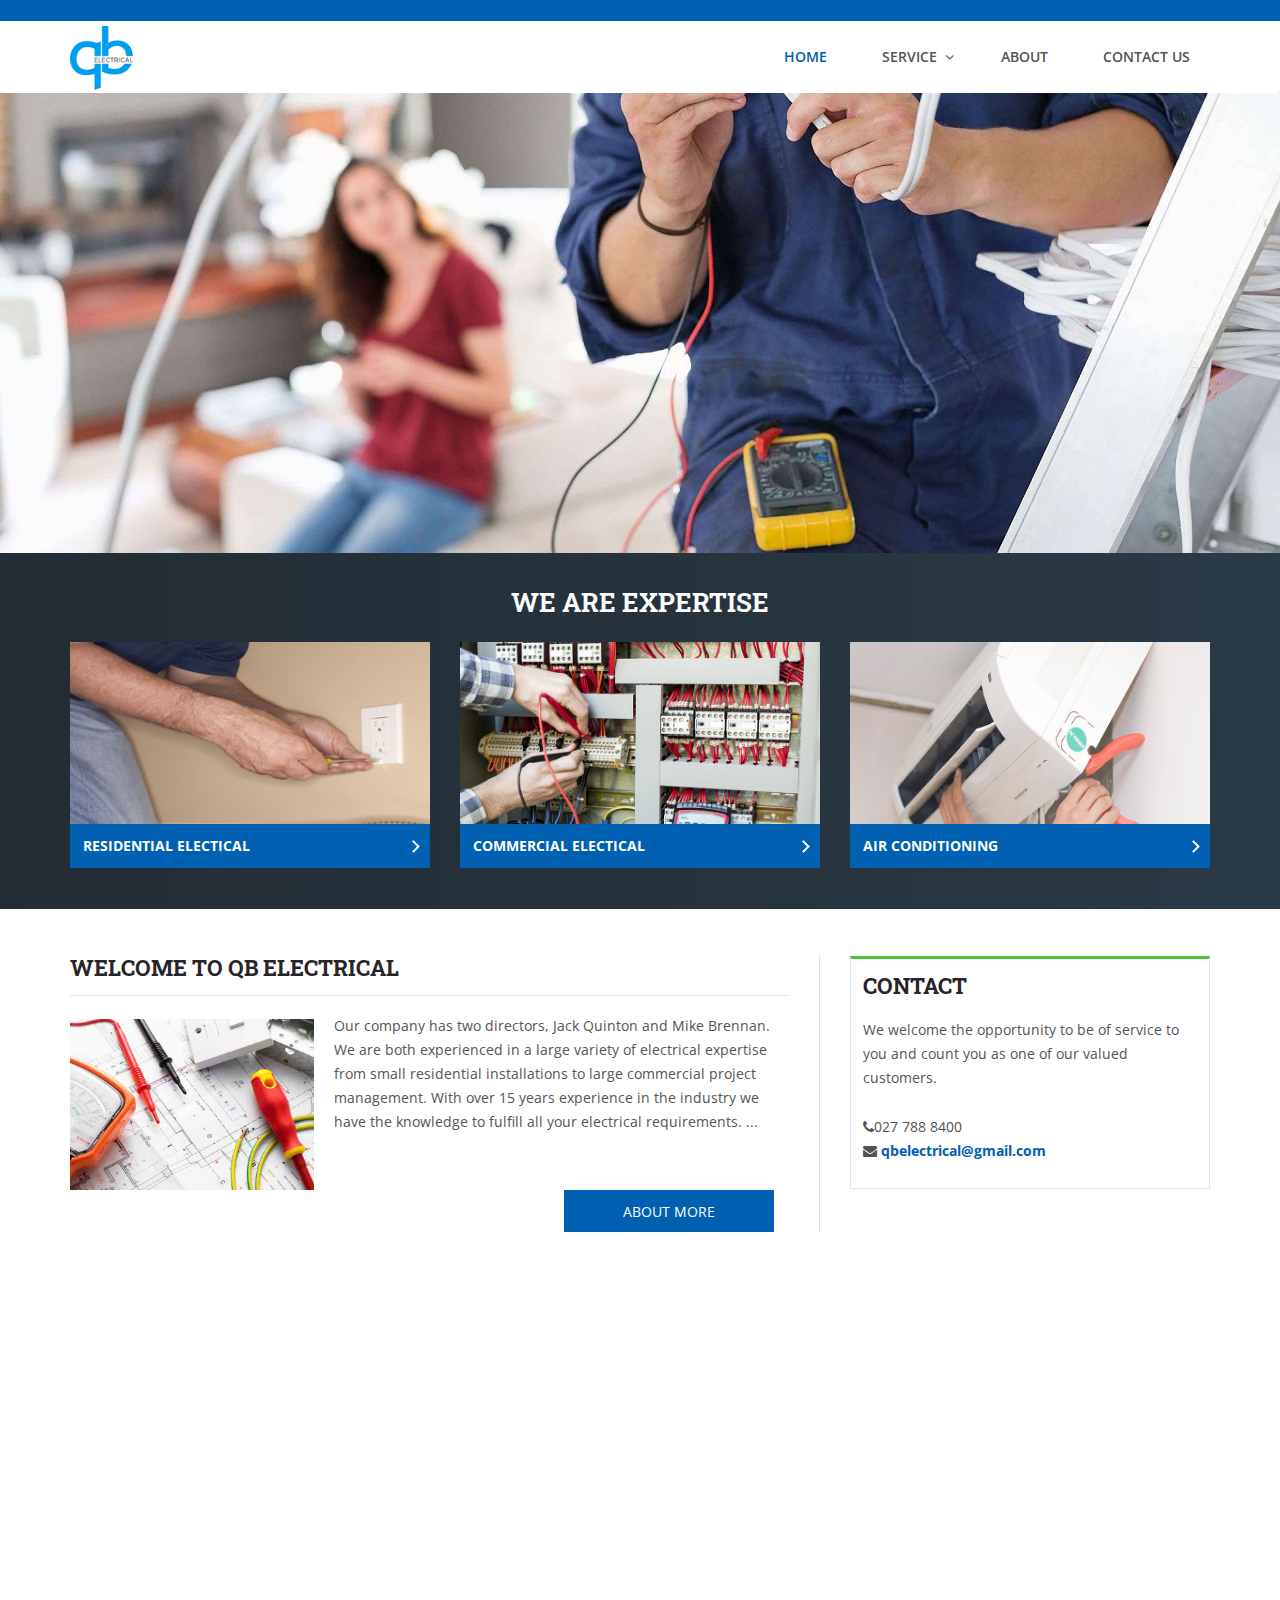
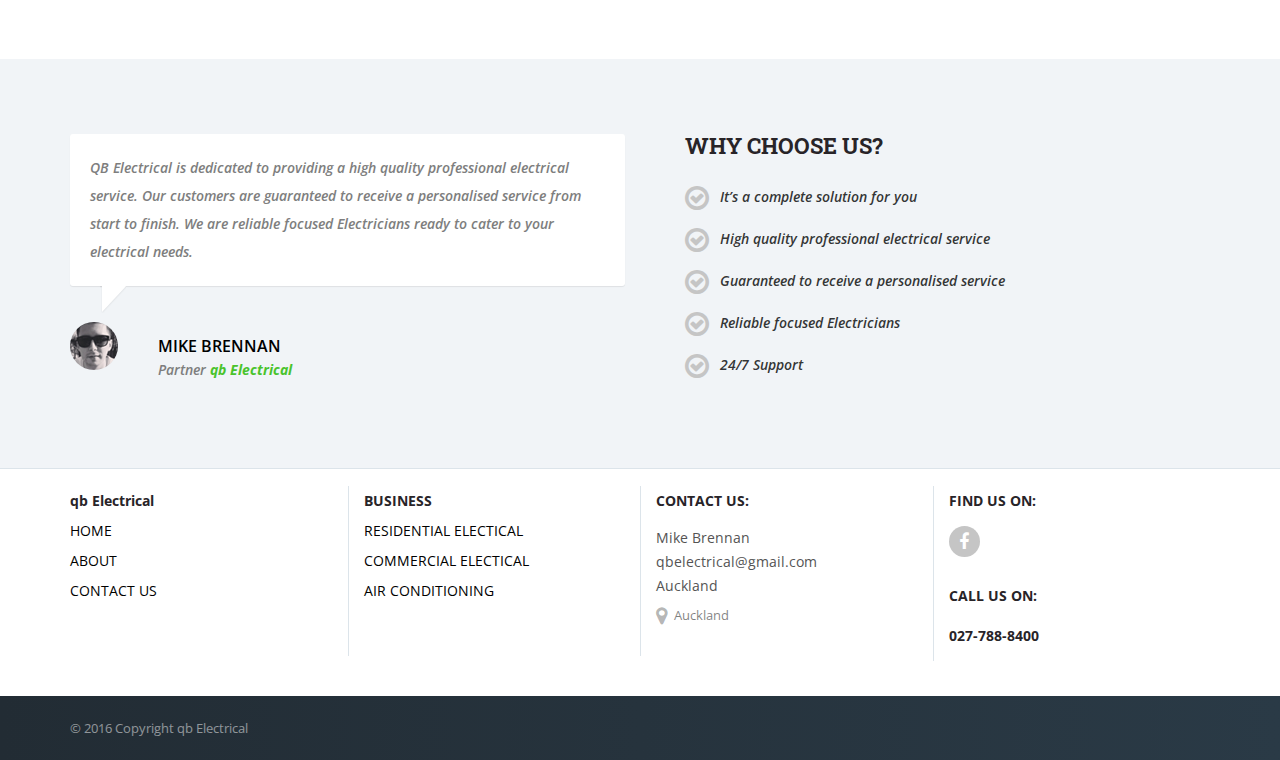
<file: index.html>
<!DOCTYPE html>
<html lang="en">
<head>
  <meta charset="utf-8">
  <meta http-equiv="X-UA-Compatible" content="IE=edge">
  <meta name="viewport" content="width=device-width, initial-scale=1">
  <meta name="keywords" content="electrical,air conditioning,heat pumps,installation,fix,maintenance,qb">
  <title>qb Electrical</title>

 <link rel="icon" type="image/png" href="img/2.png">
  <link href="css/bootstrap/bootstrap.min.css" rel="stylesheet">
  <link rel="stylesheet" href="css/plugins/select_option1.css">
  <link rel="stylesheet" href="fonts/font-awesome/css/font-awesome.min.css">
  <link rel="stylesheet" href="css/plugins/flexslider.css" type="text/css" media="screen" />
  <link rel="stylesheet" href="css/plugins/fullcalendar.min.css">
  <link href='https://fonts.googleapis.com/css?family=Open+Sans:400,600,600italic,400italic,700' rel='stylesheet' type='text/css'>
  <link href='https://fonts.googleapis.com/css?family=Roboto+Slab:400,700' rel='stylesheet' type='text/css'>
  <link rel="stylesheet" href="css/plugins/animate.css">
  <link rel="stylesheet" href="css/plugins/magnific-popup.css">
  <link rel="stylesheet" href="css/style.css">
  <link rel="stylesheet" href="css/colors/default.css" id="option_color">

  <!-- HTML5 shim and Respond.js for IE8 support of HTML5 elements and media queries -->
  <!-- WARNING: Respond.js doesn't work if you view the page via file:// -->
  <!--[if lt IE 9]>
  <script src="https://oss.maxcdn.com/html5shiv/3.7.2/html5shiv.min.js"></script>
  <script src="https://oss.maxcdn.com/respond/1.4.2/respond.min.js"></script>
  <![endif]-->
</head>
<body>

  <div class="main_wrapper">

    <div class="topbar clearfix">
      <div class="container">
       
      </div>
    </div>

    <div class="header clearfix">
      <nav class="navbar navbar-main navbar-default">
        <div class="container">
          <div class="row">
            <div class="col-xs-12">
              <div class="header_inner">
                <!-- Brand and toggle get grouped for better mobile display -->
                <div class="navbar-header">
                  <button type="button" class="navbar-toggle collapsed" data-toggle="collapse" data-target="#main-nav" aria-expanded="false">
                  <span class="sr-only">Toggle navigation</span>
                  <span class="icon-bar"></span>
                  <span class="icon-bar"></span>
                  <span class="icon-bar"></span>
                  </button>
                 <a class="navbar-brand logo clearfix" href="index.html"><img src="img/1.png" alt="" class="img-responsive" /></a>
                </div>
                <!-- Collect the nav links, forms, and other content for toggling -->
                <div class="collapse navbar-collapse" id="main-nav">
                  <ul class="nav navbar-nav navbar-right">
                  <li class="active"><a href="index.html">HOME</a></li>
                   <li class="dropdown">
                    <a href="service.html" class="dropdown-toggle" data-toggle="dropdown" role="button" aria-haspopup="true" aria-expanded="false">Service</a>
                    <ul class="dropdown-menu">
                      <li><a href="service.html">RESIDENTIAL</a></li>
                      <li><a href="service.html">COMMERCIAL</a></li>
                      <li><a href="service.html">AIR CONDITIONING</a></li>
                      
                    </ul>
                  </li>
                  <li><a href="about.html">ABOUT</a></li>
                  <li><a href="contact-us.html">CONTACT us</a></li>
                  
                  </ul>
                </div><!-- navbar-collapse -->
              </div>
            </div>
          </div>
        </div><!-- /.container -->
      </nav><!-- navbar -->
    </div>

    <div class="banner carousel slide" id="recommended-item-carousel" data-ride="carousel">
      <div class="slides carousel-inner">
        <div class="item active">
          <img src="img/home/slider/slider_image_1.jpg" alt="" />
          <div class="banner_caption">
            <div class="container">
              <div class="row">
                <div class="col-xs-12">
                  <div class="caption_inner animated fadeInUp">
                    <h1>Contact Us Now!</h1>
                    <p></p>
                    <h1>027 788 8400 </h1>
                    <h1>qbelectrical@gmail.com</h1>
                    
                
                  </div><!--end caption_inner-->
                </div>
              </div><!--end row-->
            </div><!--end container-->
          </div><!--end banner_caption-->
        </div>
        <div class="item">
          <img src="img/home/slider/slider_image_2.jpg" alt="" />
          <div class="banner_caption">
            <div class="container">
              <div class="row">
                <div class="col-xs-12">
                  <div class="caption_inner animated fadeInUp">
                    <h1>Contact Us Now!</h1>
                    <p></p>
                    <h1>027 788 8400 </h1>
                    <h1>qbelectrical@gmail.com</h1>
                    
                  </div><!--end caption_inner-->
                </div>
              </div><!--end row-->
            </div><!--end container-->
          </div><!--end banner_caption-->
        </div>
        <div class="item">
          <img src="img/home/slider/slider_image_3.jpg" alt="" />
          <div class="banner_caption">
            <div class="container">
              <div class="row">
                <div class="col-xs-12">
                  <div class="caption_inner animated fadeInUp">
                    <h1>Contact Us Now!</h1>
                    <p></p>
                    <h1>027 788 8400 </h1>
                    <h1>qbelectrical@gmail.com</h1>
                   
                  </div><!--end caption_inner-->
                </div>
              </div><!--end row-->
            </div><!--end container-->
          </div><!--end banner_caption-->
        </div>
        <div class="item">
          <img src="img/home/slider/slider_image_4.jpg" alt="" />
          <div class="banner_caption">
            <div class="container">
              <div class="row">
                <div class="col-xs-12">
                  <div class="caption_inner animated fadeInUp">
                   <h1>Contact Us Now!</h1>
                    <p></p>
                    <h1>027 788 8400 </h1>
                    <h1>qbelectrical@gmail.com</h1>
                   
                  </div><!--end caption_inner-->
                </div>
              </div><!--end row-->
            </div><!--end container-->
          </div><!--end banner_caption-->
        </div>
      </div>
      <a class="left recommended-item-control" href="#recommended-item-carousel" data-slide="prev">
        <img src="img/home/slider/prev.png">
        </a>
      <a class="right recommended-item-control" href="#recommended-item-carousel" data-slide="next">
        <img src="img/home/slider//next.png">
      </a>    
    </div><!--end banner-->

    <div class="aboutArea">
      <div class="container">
        <div class="row clearfix">
          <div class="col-xs-12">
            <div class="aboutTitle">
              <h2>We Are Expertise</h2>
            </div><!-- aboutTitle -->
          </div><!-- col-sm-3 col-xs-12 -->
        </div><!-- row clearfix -->

        <div class="about_inner clearfix">
          <div class="row">
            <div class="col-xs-6 col-sm-4">
              <div class="aboutImage">
                <a href="service.html"> 
                  <img src="img/home/service/service_1.jpg" alt="" class="img-responsive" />
                  <div class="overlay">
                    <p>•	Renovations</p>
					<p>•	New Homes</p>
					<p>•	Electrical design</p>
					<p>•	TV / AV & DATA installations</p>

                  </div>
                  <span class="captionLink">Residential Electical<span></span></span>
                </a>
              </div><!-- aboutImage -->
            </div>

            <div class="col-xs-6 col-sm-4">
              <div class="aboutImage">
                <a href="service.html"> 
                  <img src="img/home/service/service_2.jpg" alt="" class="img-responsive" />
                  <div class="overlay">
                    <p>•	Single Phase Supplies</p>
					<p>•	Three Phase Supplies</p>
					<p>•	Panel Board Installations</p>
					<p>•	Motor controls</p>
                  </div>
                  <span class="captionLink">Commercial Electical<span></span></span>
                </a>
              </div><!-- aboutImage -->
            </div>

            <div class="col-xs-6 col-sm-4">
              <div class="aboutImage">
                <a href="service.html"> 
                  <img src="img/home/service/service_3.jpg" alt="" class="img-responsive" />
                  <div class="overlay">
                    <p>•	Hi Wall Heat Pumps</p>
					<p>•	Ducted Heat Pumps</p>
					<p>•	Cassette Heat Pumps</p>
					<p>•	Multi head Heat Pumps</p>
                  </div>
                  <span class="captionLink">Air Conditioning<span></span></span>
                </a>
              </div><!-- aboutImage -->
            </div>

            <div class="col-xs-6 col-sm-3">
             
            </div>
          </div><!-- row -->
        </div><!-- about_inner -->

      </div><!-- container -->
    </div><!-- aboutArea -->

    <div class="mainContent clearfix">
      <div class="container">
        <div class="row clearfix">

        <div class="col-sm-8 col-xs-12">
       <div class="videoNine clearfix">

        

              <div class="related_post_sec single_post">
                <h3>Welcome to qb Electrical</h3>
                <ul>
                  <li>
                    <span class="rel_thumb">
                      <a href="single-post-right-sidebar.html"><img src="img/home/related_thumb_01.png" alt=""></a>
                    </span><!--end rel_thumb-->
                <div class="rel_right">
                      
                      <p>Our company has two directors, Jack Quinton and Mike Brennan.
We are both experienced in a large variety of electrical expertise from small residential installations to large commercial project management. With over 15 years experience in the industry we have the knowledge to fulfill all your electrical requirements.
...</p>
                       <div class="col-lg-8 col-md-7 col-xs-12 videoLeft"></div>
                      <div class="col-lg-4 col-md-5 col-xs-12 videoRight">
                       <a href="about.html" class="btn btn-block learnBtn">About More</a>
                      </div>
                    </div><!--end rel right-->
                </li>
                 
                </ul>
              </div><!--related_post_sec-->

         </div><!--videoNine-->
          </div><!-- col-sm-8 col-xs-12 -->

          <div class="col-sm-4 col-xs-12">
            <div class="formArea clearfix">
              <div class="formTitle">
                <h3>Contact</h3>
                <p>We welcome the opportunity to be of service to you and count you as one of our valued customers. </p>
                 <ul>
                 <li class="phoneNo"><i class="fa fa-phone"></i>027 788 8400</li>
          <li class="email-id hidden-xs hidden-sm"><i class="fa fa-envelope"></i>
            <a href="mailto:info@yourdomain.com">qbelectrical@gmail.com</a>
          </li>
          </ul>
              </div><!-- formTitle -->
             
            </div><!-- formArea -->

          </div><!-- col-sm-4 col-xs-12 -->
          
        </div><!-- row clearfix -->
      </div><!-- container -->
    </div><!-- mainContent -->

    <div class="count clearfix wow fadeIn" data-wow-delay="100ms">
      <div class="container">
        <div class="row">
          <div class="col-xs-6 col-sm-3">
            <div class="text-center">
              <div class="icon"><i class="fa fa-group"></i></div>
              <div class="counter"> 
              <span class="timer">30</span> 
              </div>
              <div class="seperator-small"></div>
            <p>Clients +</p>
            </div>
          </div><!-- col-sm-3 -->
          <div class="col-xs-6 col-sm-3">
            <div class="text-center">
              <div class="icon"><i class="fa fa-book"></i></div>
              <div class="counter"> 
              <span class="timer">15</span> 
              </div>
              <div class="seperator-small"></div>
              <p>Years Experinces </p>
            </div>
          </div><!-- col-sm-3 -->
          <div class="col-xs-6 col-sm-3">
            <div class="text-center">
              <div class="icon"><i class="fa fa-male"></i></div>
              <div class="counter"> 
              <span class="timer">2</span> 
              </div>
              <div class="seperator-small"></div>
              <p>Registered</p>
            </div>
          </div><!-- col-sm-3 -->
          <div class="col-xs-6 col-sm-3">
            <div class="text-center">
              <div class="icon"><i class="fa fa-map-marker"></i></div>
              <div class="counter"> 
              <span class="timer">1</span> 
              </div>
              <div class="seperator-small"></div>
              <p>Auckland</p>
            </div>
          </div><!-- col-sm-3 -->
        </div><!-- row -->
        
      </div><!-- container -->
    </div><!-- count -->

    <div class="testimonial-section clearfix"> 
      <div class="container">
        <div class="row">
          <div class="col-xs-12 col-sm-6">
            <div class="testimonial">
              <div class="carousal_content">
                <p>QB Electrical is dedicated to providing a high quality professional electrical service.
Our customers are guaranteed to receive a personalised service from start to finish.
We are reliable focused Electricians ready to cater to your electrical needs.
</p>
              </div>
              <div class="carousal_bottom">
                <div class="thumb">
                  <img src="img/about/avatar.png" alt="" draggable="false">
                </div>                    
                <div class="thumb_title">
                  <span class="author_name">Mike Brennan</span>
                  <span class="author_designation">Partner<a href="#"> qb Electrical</a></span>
                </div>
              </div>
            </div><!-- testimonial -->
          </div><!-- col-xs-12 -->
          <div class="col-xs-12 col-sm-6">
            <div class="features">
              <h3>Why Choose Us?</h3>
              <ul>
                <li><i class="fa fa-check-circle-o"></i>It’s a complete solution for you</li>
                <li><i class="fa fa-check-circle-o"></i>High quality professional electrical service</li>
                <li><i class="fa fa-check-circle-o"></i>Guaranteed to receive a personalised service</li>
                <li><i class="fa fa-check-circle-o"></i>Reliable focused Electricians</li>
                <li><i class="fa fa-check-circle-o"></i>24/7 Support</li>
              </ul>
            </div>
          </div><!-- col-xs-12 -->
        </div><!-- row -->
      </div><!-- container -->
    </div><!-- testimonial-section -->

  

    <div class="menuFooter clearfix">
      <div class="container">
        <div class="row clearfix">

          <div class="col-sm-3 col-xs-6">
            <ul class="menuLink clearfix">
              <H5>qb Electrical</H5>
              <li><a href="index.html">Home</a></li>
              <li><a href="about.html">About</a></li>
              <li><a href="contact-us.html">Contact Us</a></li>
            </ul>
          </div><!-- col-sm-3 col-xs-6 -->

          <div class="col-sm-3 col-xs-6 borderLeft clearfix">
            <ul class="menuLink clearfix">
              <h5>BUSINESS</h5>
              <li><a href="service.html">Residential Electical</a></li>
              <li><a href="service.html">Commercial Electical</a></li>
              <li><a href="service.html">Air Conditioning</a></li>
             
            </ul>
          </div><!-- col-sm-3 col-xs-6 -->

          <div class="col-sm-3 col-xs-6 borderLeft clearfix">
            <div class="footer-address">
              <h5>Contact Us:</h5>
              <address>
                Mike Brennan<br>
                qbelectrical@gmail.com<br>
                Auckland
              </address>
              <a href="contact-us.html"><span class="place"><i class="fa fa-map-marker"></i>Auckland</span></a>
            </div>
          </div><!-- col-sm-3 col-xs-6 -->

          <div class="col-sm-3 col-xs-6 borderLeft clearfix">
            <div class="socialArea clearfix">
              <h5>Find us on:</h5>
              <ul class="list-inline ">
             
              <li><a href="#"><i class="fa fa-facebook"></i></a></li>
             
              </ul>
            </div><!-- social -->
            <div class="contactNo clearfix">
              <h5>Call us on:</h5>
              <h5>027-788-8400</h5>
            </div><!-- contactNo -->
          </div><!-- col-sm-3 col-xs-6 -->

        </div><!-- row clearfix -->
      </div><!-- container -->
    </div><!-- menuFooter -->

    <div class="footer clearfix">
      <div class="container">
        <div class="row clearfix">
          <div class="col-sm-6 col-xs-12 copyRight">
            <p>© 2016 Copyright qb Electrical</p>
          </div><!-- col-sm-6 col-xs-12 -->
         <!-- col-sm-6 col-xs-12 -->
        </div><!-- row clearfix -->
      </div><!-- container -->
    </div><!-- footer -->

  </div>

  <!-- JQUERY SCRIPTS -->
  <script src="js/jquery.min.js"></script>
  <script src="js/bootstrap/bootstrap.min.js"></script>
  <script src="js/plugins/jquery.flexslider.js"></script>
  <script src="js/plugins/jquery.selectbox-0.1.3.min.js"></script>
  <script src="js/plugins/jquery.magnific-popup.js"></script>
  <script src="js/plugins/waypoints.min.js"></script>
  <script src="js/plugins/jquery.counterup.js"></script>
  <script src="js/plugins/wow.min.js"></script>
  <script src="js/plugins/navbar.js"></script>
  <script src="js/plugins/moment.min.js"></script>
  <script src="js/plugins/fullcalendar.min.js"></script>
  <script src="js/custom.js"></script>

  </body>
</html>
</file>
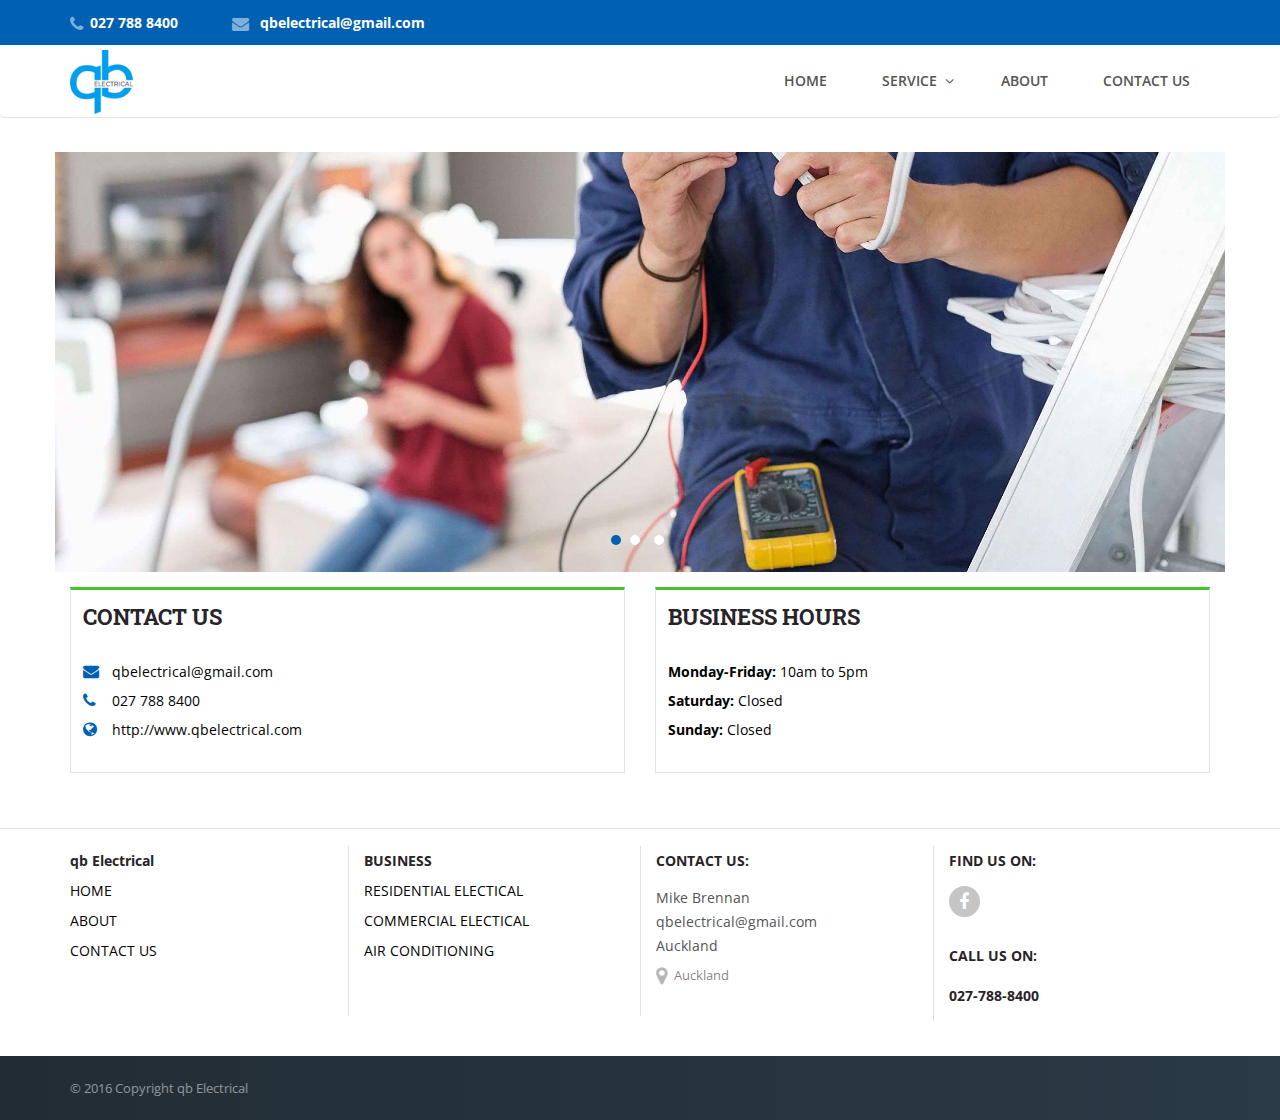
<file: contact-us.html>
<!DOCTYPE html>
<html lang="en">
<head>

	<meta charset="utf-8">
  <meta http-equiv="X-UA-Compatible" content="IE=edge">
  <meta name="viewport" content="width=device-width, initial-scale=1">
  <title>qb Electrical</title>

  <link rel="icon" type="image/png" href="img/2.png">
  <link href="css/bootstrap/bootstrap.min.css" rel="stylesheet">
  <link rel="stylesheet" href="css/plugins/select_option1.css">
  <link rel="stylesheet" href="fonts/font-awesome/css/font-awesome.min.css">
  <link rel="stylesheet" href="css/plugins/flexslider.css" type="text/css" media="screen" />
  <link rel="stylesheet" href="css/plugins/fullcalendar.min.css">
  <link href='https://fonts.googleapis.com/css?family=Open+Sans:400,600,600italic,400italic,700' rel='stylesheet' type='text/css'>
  <link href='https://fonts.googleapis.com/css?family=Roboto+Slab:400,700' rel='stylesheet' type='text/css'>
  <link rel="stylesheet" href="css/plugins/animate.css">
  <link rel="stylesheet" href="css/plugins/magnific-popup.css">
  <link rel="stylesheet" href="css/style.css">
  <link rel="stylesheet" href="css/colors/default.css" id="option_color">

  <!-- HTML5 shim and Respond.js for IE8 support of HTML5 elements and media queries -->
  <!-- WARNING: Respond.js doesn't work if you view the page via file:// -->
  <!--[if lt IE 9]>
  <script src="https://oss.maxcdn.com/html5shiv/3.7.2/html5shiv.min.js"></script>
  <script src="https://oss.maxcdn.com/respond/1.4.2/respond.min.js"></script>
  <![endif]-->
  </head>
  <body>

  <div class="main_wrapper">

    <div class="topbar clearfix">
      <div class="container">
        <ul class="topbar-left">
          <li class="phoneNo"><i class="fa fa-phone"></i>027 788 8400</li>
          <li class="email-id hidden-xs hidden-sm"><i class="fa fa-envelope"></i>
            <a href="mailto:info@yourdomain.com">qbelectrical@gmail.com</a>
          </li>
        </ul>
       
      </div>
    </div>

    <div class="header clearfix">
      <nav class="navbar navbar-main navbar-default">
        <div class="container">
          <div class="row">
            <div class="col-xs-12">
              <div class="header_inner">
                <!-- Brand and toggle get grouped for better mobile display -->
                <div class="navbar-header">
                  <button type="button" class="navbar-toggle collapsed" data-toggle="collapse" data-target="#main-nav" aria-expanded="false">
                  <span class="sr-only">Toggle navigation</span>
                  <span class="icon-bar"></span>
                  <span class="icon-bar"></span>
                  <span class="icon-bar"></span>
                  </button>
                  <a class="navbar-brand logo clearfix" href="index.html"><img src="img/1.png" alt="" class="img-responsive" /></a>
                </div>
                <!-- Collect the nav links, forms, and other content for toggling -->
                <div class="collapse navbar-collapse" id="main-nav">
                  <ul class="nav navbar-nav navbar-right">
                  <li><a href="index.html">Home</a></li>
                   <li class="dropdown">
                    <a href="service.html" class="dropdown-toggle" data-toggle="dropdown" role="button" aria-haspopup="true" aria-expanded="false">Service</a>
                    <ul class="dropdown-menu">
                      <li><a href="service.html">RESIDENTIAL</a></li>
                      <li><a href="service.html">COMMERCIAL</a></li>
                      <li><a href="service.html">AIR CONDITIONING</a></li>
                      
                    </ul>
                  </li>
                  <li>
                    <a href="about.html">About</a>
                
                  </li>
                  <li>
                    <a href="contact-us.html">Contact Us</a>
                  
                  </li>
              
                  </ul>
                </div><!-- navbar-collapse -->
              </div>
            </div>
          </div>
        </div><!-- /.container -->
      </nav><!-- navbar -->
    </div>
		
		<div class="custom_content custom">
			<div class="container large">
				<div class="row">
                	<div class="banner carousel slide" id="recommended-item-carousel" data-ride="carousel">
										<div class="slides carousel-inner">
											<div class="item active">
												<img src="img/home/slider/slider_image_1.jpg" alt="" />
											</div>
											<div class="item">
												<img src="img/home/slider/slider_image_2.jpg" alt="" />
											</div>
											<div class="item">
												<img src="img/home/slider/slider_image_3.jpg" alt="" />
											</div>
										</div>
										<a class="left recommended-item-control" href="#recommended-item-carousel" data-slide="prev">
											<img src="img/home/slider/prev.png">
										  </a>
										  <a class="right recommended-item-control" href="#recommended-item-carousel" data-slide="next">
											<img src="img/home/slider/next.png">
										  </a>	
										 <ol class="carousel-indicators">
											<li data-target="#recommended-item-carousel" data-slide-to="0" class="active"></li>
											<li data-target="#recommended-item-carousel" data-slide-to="1"></li>
											<li data-target="#recommended-item-carousel" data-slide-to="2"></li>
										</ol>	
									</div><!--end banner-->
                    <p></p>                
					<div class="col-xs-12 col-sm-6 custom_right">
                    	
                    <div class="sidebar">
							<div class="list_block sidebar_item">
								<h3>Contact Us</h3>
								<ul class="contact_info">
									
									<li><i class="fa fa-envelope"></i> <a href="mailto:qbelectrical@gmail.com">qbelectrical@gmail.com</a></li>
									<li><i class="fa fa-phone"></i> 027 788 8400</li>
									<li><i class="fa fa-globe"></i> <a href="#">http://www.qbelectrical.com</a></li>
								</ul>
							</div>
                            </div>
				
					</div>
					
					<div class="col-xs-12 col-sm-6 custom_left">
						<div class="sidebar">
							<div class="list_block">
								<h3>Business Hours</h3>
								<ul class="contact_info">
									<li><strong>Monday-Friday:</strong> 10am to 5pm</li>
									<li><strong>Saturday:</strong> Closed</li>
									<li><strong>Sunday:</strong> Closed</li>
								</ul>
							</div><!--end sidebar item-->
				
						</div><!--end sidebar-->
					</div>
				</div><!--end row-->
			</div>
		</div><!--end custom content-->

		
		  <div class="menuFooter clearfix">
      <div class="container">
        <div class="row clearfix">

          <div class="col-sm-3 col-xs-6">
            <ul class="menuLink clearfix">
              <H5>qb Electrical</H5>
              <li><a href="index.html">Home</a></li>
              <li><a href="about.html">About</a></li>
              <li><a href="contact-us.html">Contact Us</a></li>
            </ul>
          </div><!-- col-sm-3 col-xs-6 -->

          <div class="col-sm-3 col-xs-6 borderLeft clearfix">
            <ul class="menuLink clearfix">
              <h5>BUSINESS</h5>
              <li><a href="service.html">Residential Electical</a></li>
              <li><a href="service.html">Commercial Electical</a></li>
              <li><a href="service.html">Air Conditioning</a></li>
             
            </ul>
          </div><!-- col-sm-3 col-xs-6 -->

          <div class="col-sm-3 col-xs-6 borderLeft clearfix">
            <div class="footer-address">
              <h5>Contact Us:</h5>
              <address>
                Mike Brennan<br>
                qbelectrical@gmail.com<br>
                Auckland
              </address>
              <a href="contact-us.html"><span class="place"><i class="fa fa-map-marker"></i>Auckland</span></a>
            </div>
          </div><!-- col-sm-3 col-xs-6 -->

          <div class="col-sm-3 col-xs-6 borderLeft clearfix">
            <div class="socialArea clearfix">
              <h5>Find us on:</h5>
              <ul class="list-inline ">
             
              <li><a href="#"><i class="fa fa-facebook"></i></a></li>
             
              </ul>
            </div><!-- social -->
            <div class="contactNo clearfix">
              <h5>Call us on:</h5>
              <h5>027-788-8400</h5>
            </div><!-- contactNo -->
          </div><!-- col-sm-3 col-xs-6 -->

        </div><!-- row clearfix -->
      </div><!-- container -->
    </div><!-- menuFooter -->

    <div class="footer clearfix">
      <div class="container">
        <div class="row clearfix">
          <div class="col-sm-6 col-xs-12 copyRight">
            <p>© 2016 Copyright qb Electrical</p>
          </div><!-- col-sm-6 col-xs-12 -->
         <!-- col-sm-6 col-xs-12 -->
        </div><!-- row clearfix -->
      </div><!-- container -->
    </div><!-- footer -->

  </div>

  <!-- JQUERY SCRIPTS -->
  <script src="js/jquery.min.js"></script>
  <script src="js/bootstrap/bootstrap.min.js"></script>
  <script src="js/plugins/jquery.flexslider.js"></script>
  <script src="js/plugins/jquery.selectbox-0.1.3.min.js"></script>
  <script src="js/plugins/jquery.magnific-popup.js"></script>
  <script src="js/plugins/waypoints.min.js"></script>
  <script src="js/plugins/jquery.counterup.js"></script>
  <script src="js/plugins/wow.min.js"></script>
  <script src="js/plugins/navbar.js"></script>
  <script src="js/plugins/moment.min.js"></script>
  <script src="js/plugins/fullcalendar.min.js"></script>
  <script src="js/custom.js"></script>
    
  </body>
</html>
</file>
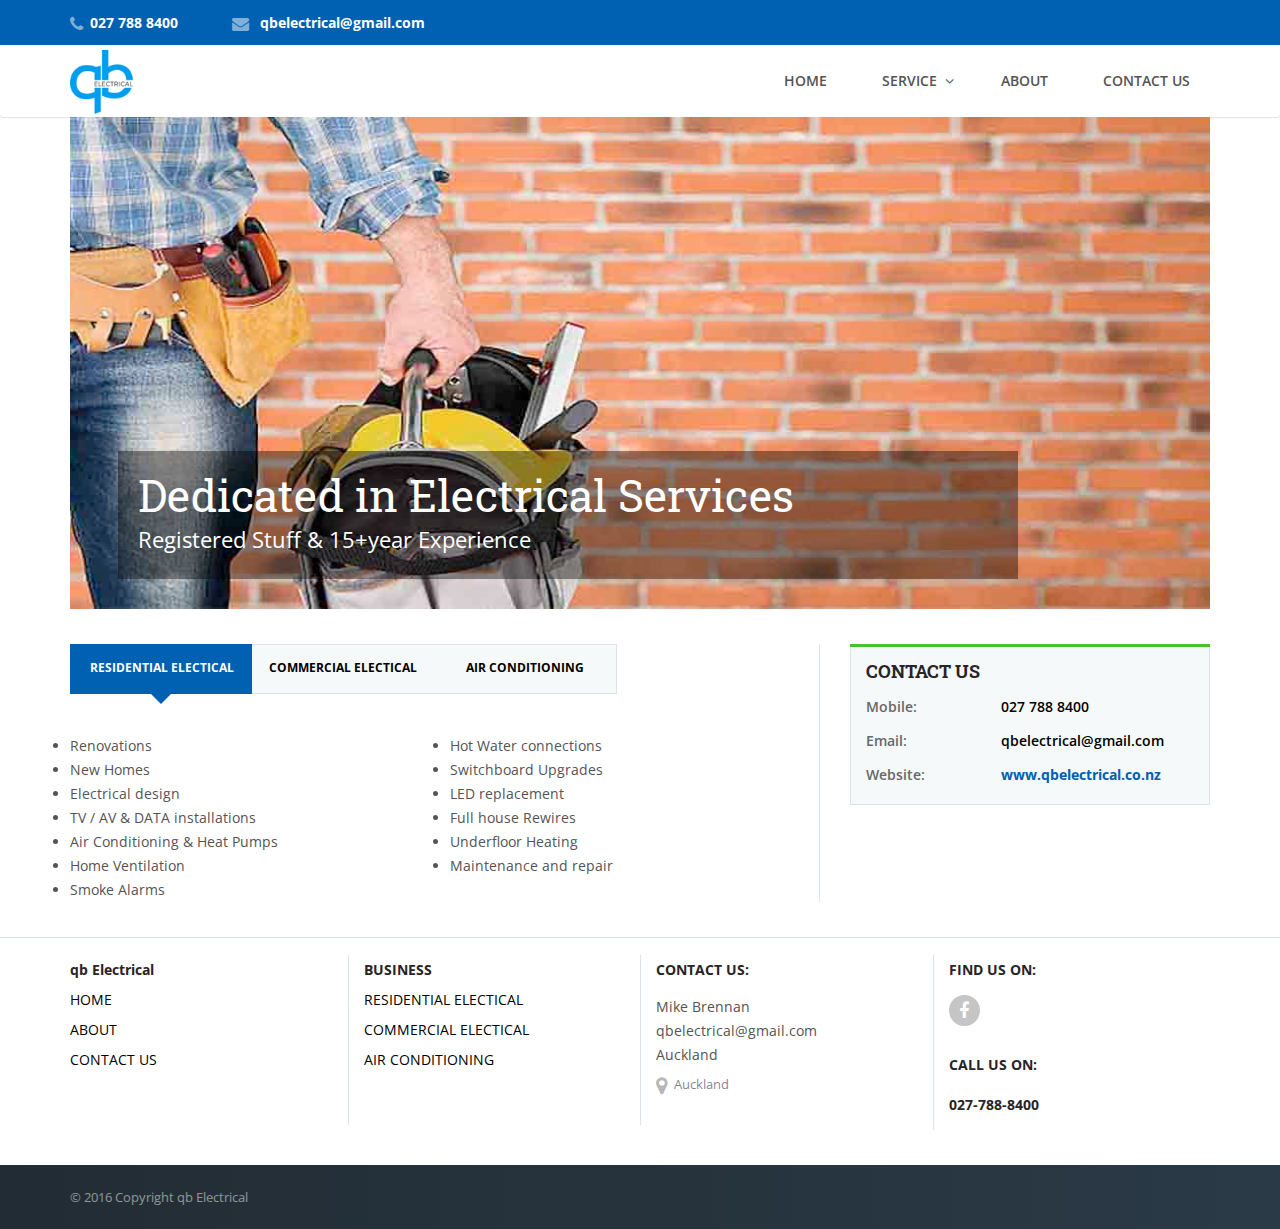
<file: service.html>
<!DOCTYPE html>
<html lang="en">
<head>
  <meta charset="utf-8">
  <meta http-equiv="X-UA-Compatible" content="IE=edge">
  <meta name="viewport" content="width=device-width, initial-scale=1">
  <title>qb Electrical</title>

  <link rel="icon" type="image/png" href="img/2.png">
  <link href="css/bootstrap/bootstrap.min.css" rel="stylesheet">
  <link rel="stylesheet" href="css/plugins/select_option1.css">
  <link rel="stylesheet" href="fonts/font-awesome/css/font-awesome.min.css">
  <link rel="stylesheet" href="css/plugins/flexslider.css" type="text/css" media="screen" />
  <link rel="stylesheet" href="css/plugins/fullcalendar.min.css">
  <link href='https://fonts.googleapis.com/css?family=Open+Sans:400,600,600italic,400italic,700' rel='stylesheet' type='text/css'>
  <link href='https://fonts.googleapis.com/css?family=Roboto+Slab:400,700' rel='stylesheet' type='text/css'>
  <link rel="stylesheet" href="css/plugins/animate.css">
  <link rel="stylesheet" href="css/plugins/magnific-popup.css">
  <link rel="stylesheet" href="css/style.css">
  <link rel="stylesheet" href="css/colors/default.css" id="option_color">

  <!-- HTML5 shim and Respond.js for IE8 support of HTML5 elements and media queries -->
  <!-- WARNING: Respond.js doesn't work if you view the page via file:// -->
  <!--[if lt IE 9]>
  <script src="https://oss.maxcdn.com/html5shiv/3.7.2/html5shiv.min.js"></script>
  <script src="https://oss.maxcdn.com/respond/1.4.2/respond.min.js"></script>
  <![endif]-->
</head>
<body>

  <div class="main_wrapper">

    <div class="topbar clearfix">
      <div class="container">
        <ul class="topbar-left">
          <li class="phoneNo"><i class="fa fa-phone"></i>027 788 8400</li>
          <li class="email-id hidden-xs hidden-sm"><i class="fa fa-envelope"></i>
            <a href="mailto:info@yourdomain.com">qbelectrical@gmail.com</a>
          </li>
        </ul>
       
      </div>
    </div>

    <div class="header clearfix">
      <nav class="navbar navbar-main navbar-default">
        <div class="container">
          <div class="row">
            <div class="col-xs-12">
              <div class="header_inner">
                <!-- Brand and toggle get grouped for better mobile display -->
                <div class="navbar-header">
                  <button type="button" class="navbar-toggle collapsed" data-toggle="collapse" data-target="#main-nav" aria-expanded="false">
                  <span class="sr-only">Toggle navigation</span>
                  <span class="icon-bar"></span>
                  <span class="icon-bar"></span>
                  <span class="icon-bar"></span>
                  </button>
                  <a class="navbar-brand logo clearfix" href="index.html"><img src="img/1.png" alt="" class="img-responsive imglogo" /></a>
                </div>
                <!-- Collect the nav links, forms, and other content for toggling -->
                <div class="collapse navbar-collapse" id="main-nav">
                  <ul class="nav navbar-nav navbar-right">
                  <li><a href="index.html">Home</a></li>
                   <li class="dropdown">
                    <a href="service.html" class="dropdown-toggle" data-toggle="dropdown" role="button" aria-haspopup="true" aria-expanded="false">Service</a>
                    <ul class="dropdown-menu">
                      <li><a href="service.html">RESIDENTIAL</a></li>
                      <li><a href="service.html">COMMERCIAL</a></li>
                      <li><a href="service.html">AIR CONDITIONING</a></li>
                      
                    </ul>
                  </li>
                  <li>
                    <a href="about.html">About</a>
                 
                  </li>
                  <li>
                    <a href="contact-us.html">Contact Us</a>
                  
                  </li>
               
                  </ul>
                </div><!-- navbar-collapse -->
              </div>
            </div>
          </div>
        </div><!-- /.container -->
      </nav><!-- navbar -->
    </div>
		
		<div class="single_banner">
			<div class="container">
				<div class="single_banner_inner">
					<img src="img/service/banner_01.jpg" alt="" />
					<div class="single_caption">
						<h1>Dedicated in Electrical Services</h1>
						<h2>Registered Stuff & 15+year Experience</h2>
					</div><!--end single caption-->
				</div><!--end single_banner_inner-->
			</div><!--end container-->
		</div><!--end single banner-->
	
		<div class="single_content">
			<div class="container">
				<div class="row">

					<div class="col-xs-12 col-sm-8 col-md-8 custom_right">
						<div class="single_content_left padding-border-right-twenty">
							<div class="tab_menu">
								<ul>
									<li class="active"><a href="#explore_program" data-toggle="tab">Residential Electical</a></li>
									<li><a href="#what_learn" data-toggle="tab">Commercial Electical</a></li>
									<li><a href="#cost" data-toggle="tab">Air Conditioning</a></li>
									
								</ul>
							</div><!--end tab_menu-->
							<div class="tab-content single_tab_content">
								<div role="tabpanel" class="tab-pane active" id="explore_program">
									<!--<h1>Welcome To Royal College</h1>-->
									<div class="row">
										<div class="col-xs-12 col-sm-6">
											<div class="left_half">
                                                <li>	Renovations </li>
                                                <li>	New Homes</li>
                                                <li>	Electrical design</li>
                                                <li>	TV / AV & DATA installations</li>
                                                <li>	Air Conditioning & Heat Pumps </li>
                                                <li>	Home Ventilation</li>
                                                <li>	Smoke Alarms</li>
											</div>
										</div>
										<div class="col-xs-12 col-sm-6 pull-right">
											<div class="right_half">
												<li>	Hot Water connections </li>
                                                <li>	Switchboard Upgrades</li>
                                                <li>	LED replacement</li>
                                                <li>	Full house Rewires</li>
                                                <li>	Underfloor Heating</li>
                                                <li>	Maintenance and repair</li>
											</div>
										</div>
									</div><!--end row-->
                                    
								</div><!--end tab-pane-->
								<div role="tabpanel" class="tab-pane" id="what_learn">
									<div class="row">
										<div class="col-xs-12 col-sm-6">
											<div class="left_half">
                                                <li>	Maintenance and repair </li>
                                                <li>	Single Phase Supplies</li>
                                                <li>	Three Phase Supplies</li>
                                                <li>	Motor controls </li>
                                                <li>	Shop fit outs</li>
											</div>
										</div>
										<div class="col-xs-12 col-sm-6 pull-right">
											<div class="right_half">
												<li>	Lighting Installations</li>
                                                <li>	Data Cabling </li>
                                                <li>	Panel Board Installations</li>
                                                <li>	Full Office Installations</li>
											</div>
										</div>
									</div><!--end row-->
                                    			
									
								</div><!--end tab-pane-->
								<div role="tabpanel" class="tab-pane" id="cost">
									
                                    <ul>
                                        <li>•	Hi Wall Heat Pumps</li>
                                        <li>•	Ducted Heat Pumps</li>
                                        <li>•	Cassette Heat Pumps</li>
                                        <li>•	Multi head Heat Pumps</li>
                                        <li>•	Complete home Central Heating</li>
                                        <li>•	Commercial Air Conditioning systems</li>
                                        
									</ul>
								</div><!--end tab-pane-->
								
							</div><!--end tab-content-->
						</div><!--end single content left-->
					</div><!--end custom_right-->
					
					<div class="col-xs-12 col-sm-4 col-md-4 custom_left">
						<div class="sidebar">
							<div class="sidebar_item">
								<div class="item_inner program">
									<h4>Contact Us</h4>
									<ul>
										<li><span>Mobile:</span>027 788 8400</li>
										<li><span>Email:</span>qbelectrical@gmail.com</li>
										<li><span>Website:</span><a href="mailto:jenifer@example.com">www.qbelectrical.co.nz</a></li>
										
									</ul>
								</div>
							</div><!--end sidebar item-->
							
							
							
							
							
						</div><!--end sidebar-->
					</div>
					
				</div><!--end row-->
			</div><!--end container-->
		</div><!--end single content-->
		
		 <div class="menuFooter clearfix">
      <div class="container">
        <div class="row clearfix">

          <div class="col-sm-3 col-xs-6">
            <ul class="menuLink clearfix">
              <H5>qb Electrical</H5>
              <li><a href="index.html">Home</a></li>
              <li><a href="about.html">About</a></li>
              <li><a href="contact-us.html">Contact Us</a></li>
            </ul>
          </div><!-- col-sm-3 col-xs-6 -->

          <div class="col-sm-3 col-xs-6 borderLeft clearfix">
            <ul class="menuLink clearfix">
              <h5>BUSINESS</h5>
              <li><a href="service.html">Residential Electical</a></li>
              <li><a href="service.html">Commercial Electical</a></li>
              <li><a href="service.html">Air Conditioning</a></li>
             
            </ul>
          </div><!-- col-sm-3 col-xs-6 -->

          <div class="col-sm-3 col-xs-6 borderLeft clearfix">
            <div class="footer-address">
              <h5>Contact Us:</h5>
              <address>
                Mike Brennan<br>
                qbelectrical@gmail.com<br>
                Auckland
              </address>
              <a href="contact-us.html"><span class="place"><i class="fa fa-map-marker"></i>Auckland</span></a>
            </div>
          </div><!-- col-sm-3 col-xs-6 -->

          <div class="col-sm-3 col-xs-6 borderLeft clearfix">
            <div class="socialArea clearfix">
              <h5>Find us on:</h5>
              <ul class="list-inline ">
             
              <li><a href="#"><i class="fa fa-facebook"></i></a></li>
             
              </ul>
            </div><!-- social -->
            <div class="contactNo clearfix">
              <h5>Call us on:</h5>
              <h5>027-788-8400</h5>
            </div><!-- contactNo -->
          </div><!-- col-sm-3 col-xs-6 -->

        </div><!-- row clearfix -->
      </div><!-- container -->
    </div><!-- menuFooter -->

    <div class="footer clearfix">
      <div class="container">
        <div class="row clearfix">
          <div class="col-sm-6 col-xs-12 copyRight">
            <p>© 2016 Copyright qb Electrical</p>
          </div><!-- col-sm-6 col-xs-12 -->
         <!-- col-sm-6 col-xs-12 -->
        </div><!-- row clearfix -->
      </div><!-- container -->
    </div><!-- footer -->

  </div>

  <!-- JQUERY SCRIPTS -->
  <script src="js/jquery.min.js"></script>
  <script src="js/bootstrap/bootstrap.min.js"></script>
  <script src="js/plugins/jquery.flexslider.js"></script>
  <script src="js/plugins/jquery.selectbox-0.1.3.min.js"></script>
  <script src="js/plugins/jquery.magnific-popup.js"></script>
  <script src="js/plugins/waypoints.min.js"></script>
  <script src="js/plugins/jquery.counterup.js"></script>
  <script src="js/plugins/wow.min.js"></script>
  <script src="js/plugins/navbar.js"></script>
  <script src="js/plugins/moment.min.js"></script>
  <script src="js/plugins/fullcalendar.min.js"></script>
  <script src="js/custom.js"></script>
    
  </body>
</html>
</file>
<file: css/plugins/select_option1.css>
/* CSS Document */

/*............................................ Start Select Box ....................................*/

.sbHolder { width:100%; height:42px; float:left; position:relative; font-size:14px; color:#000 !important; font-weight:normal; background:#ffffff; border:1px solid #dcdfe3; /*margin-right:10px;  -webkit-border-radius: 9px;-moz-border-radius: 9px;border-radius: 9px;  */
}
.sbSelector { width:100%; height:42px; position:absolute; top:0; left:0; display:block; line-height:42px; outline:none; overflow:hidden; text-indent:12px;
}
.sbSelector:link, .sbSelector:visited, .sbSelector:hover { color:#000 !important; outline:none; text-decoration:none; 
}
.sbToggle { width:10px; height:8px; position:absolute; top:17px; right:15px; display:block; outline:none; background:url(../img/home/dropdown_arrow.png) no-repeat; 
}
.sbToggle:hover { 
}
.sbToggleOpen { 
}
.sbToggleOpen:hover { 
}
.sbHolderDisabled { background:none; border:none;
}
.sbHolderDisabled .sbHolder { 
}
.sbHolderDisabled .sbToggle { 
}
.sbOptions { width:100% !important; position:absolute; right:0px !important; top:32px; padding:0; list-style:none; z-index:1; overflow-y:auto; background:#ffffff; border:1px solid #dcdfe3;/*  -webkit-border-radius: 5px;-moz-border-radius: 5px;border-radius: 5px; */ max-height:200px !important; margin-top: -1px;
}
.sbOptions li { padding:0px 0px 0px 0px;
}
.sbOptions a { display:block; font-size:14px; font-family: 'MyriadProSemibold'; color:#000000; line-height:16px; outline:none; padding:6px 0px 6px 12px; border-bottom:none; 
}
.sbOptions a:link, .sbOptions a:visited { color:#613c40; text-decoration:none;
}
.sbOptions a:hover { color:#49c32c !important;
}
.sbOptions li.last a { border-bottom:none;49c32c
}
.sbOptions .sbDisabled { display:block; color:#484848; padding:0px 0px 0px 0px; border-bottom:none;
}
.sbOptions .sbGroup { display:block; color:#484848; font-weight:normal; padding:0px 0px 0px 0px; border-bottom:none;
}
.sbOptions .sbSub { padding-left:0px;
}

/*............................................ End Select Box ....................................*/


.requerd .sbHolder { border:1px solid #c83157;}
.inc-color .sbHolder { border:1px solid #e6e6e6;} 


/*............................................ Start Select Box2 ....................................*/
.stblk_1 .sbHolder { border:1px solid #e6e6e6;} 
.stblk_1 .sbOptions { width:96px !important; position:absolute; right:0px !important; top:32px; padding:0; list-style:none; z-index:1; overflow-y:auto; background:#ffffff; border:1px solid #f3f3f3; -webkit-border-radius: 5px 5px 5px 5px;-moz-border-radius: 5px 5px 5px 5px;border-radius: 5px 5px 5px 5px; max-height:inherit !important;}

/*............................................ Start Select Box3 ....................................*/
.set_order-rt .sbHolder { border:1px solid #e6e6e6;width:226px; margin-right:0px;} 
.set_order-rt .sbOptions { width:226px !important; position:absolute; right:0px !important; top:32px; padding:0; list-style:none; z-index:1; overflow-y:auto; background:#ffffff; border:1px solid #f3f3f3; -webkit-border-radius: 0 0 5px 5px;-moz-border-radius: 0 0 5px 5px;border-radius: 0 0 5px 5px; max-height:inherit !important;}
.set_order-rt .sbOptions { width:226px !important; position:absolute; right:0px !important; top:32px; padding:0; list-style:none; z-index:1; overflow-y:auto; background:#ffffff; border:1px solid #f3f3f3; -webkit-border-radius: 5px 5px 5px 5px;-moz-border-radius: 5px 5px 5px 5px;border-radius: 5px 5px 5px 5px; max-height:inherit !important;}

.set_order-rt .sbSelector { width:225px; height:34px; position:absolute; top:0; left:0; display:block; line-height:34px; outline:none; overflow:hidden; text-indent:20px;}


.set_order-rt2 .sbHolder { border:1px solid #e6e6e6;width:226px;} 
.set_order-rt2 .sbOptions { width:226px !important; position:absolute; right:0px !important; top:32px; padding:0; list-style:none; z-index:1; overflow-y:auto; background:#ffffff; border:1px solid #f3f3f3; -webkit-border-radius: 0 0 5px 5px;-moz-border-radius: 0 0 5px 5px;border-radius: 0 0 5px 5px; max-height:inherit !important;}
.set_order-rt2 .sbOptions { width:226px !important; position:absolute; right:0px !important; top:32px; padding:0; list-style:none; z-index:1; overflow-y:auto; background:#ffffff; border:1px solid #f3f3f3; -webkit-border-radius: 5px 5px 5px 5px;-moz-border-radius: 5px 5px 5px 5px;border-radius: 5px 5px 5px 5px; max-height:inherit !important;}
.set_order-rt2 .sbSelector { width:225px; height:34px; position:absolute; top:0; left:0; display:block; line-height:34px; outline:none; overflow:hidden; text-indent:20px;}


.set_order-rt3 .sbHolder { border:1px solid #e6e6e6;width:183px;} 
.set_order-rt3 .sbOptions { width:183px !important; position:absolute; right:0px !important; top:32px; padding:0; list-style:none; z-index:1; overflow-y:auto; background:#ffffff; border:1px solid #f3f3f3; -webkit-border-radius: 0 0 5px 5px;-moz-border-radius: 0 0 5px 5px;border-radius: 0 0 5px 5px; max-height:inherit !important;}
.set_order-rt3 .sbOptions { width:183px !important; position:absolute; right:0px !important; top:32px; padding:0; list-style:none; z-index:1; overflow-y:auto; background:#ffffff; border:1px solid #f3f3f3; -webkit-border-radius: 5px 5px 5px 5px;-moz-border-radius: 5px 5px 5px 5px;border-radius: 5px 5px 5px 5px; max-height:inherit !important;}
.set_order-rt3 .sbSelector { width:180px; height:34px; position:absolute; top:0; left:0; display:block; line-height:34px; outline:none; overflow:hidden; text-indent:20px;}


.left_content_blk2.bbq{
	height: auto;
}
</file>
<file: css/style.css>
/* ====== index =====
1. home page
	1.1 Topbar
	1.2 Header
	1.3 Banner
	1.4 aboutArea
	1.5 mainContent
	1.6 count
	1.7 testimonial-section
	1.8 menuFooter
	1.9 footer
2. about
	2.1 content_top
	2.2 count_section
	2.3 content_bottom
3. Blog
4. single_blog
5. courses
6. single_course
7. admission
8. international_student
9. events calendar
10. Stuff
11. our campus
12. Photo gallery
13. Apply now
14. Privacy policy
15. Contact Us
===================== */
* {
  outline: 0;
  margin: 0;
  padding: 0;
}

.btn, .form-control {
  border-radius: 0;
}

body {
  font-family: 'Open Sans', sans-serif;
  font-size: 14px;
  line-height: 24px;
  color: #545454;
}

.bodyColor {
  background-color: #f0f0f0;
}

.main_wrapper.container {
  padding: 0;
  background-color: #ffffff;
}

a, a:hover {
  font-weight: 700;
  text-decoration: none;
  font-size: 14px;
}

p {
  margin: 0 0 15px;
}

h1, h2, h3, h4 {
  font-family: 'Roboto Slab', serif;
  font-weight: 700;
  color: #282428;
  margin: 0;
}

h1 {
  text-transform: uppercase;
}

h2 {
  font-size: 26px;
}

h3 {
  font-size: 22px;
}

h4 {
  font-size: 18px;
}

h5 {
  font-size: 14px;
  font-family: 'Open Sans', sans-serif;
  font-weight: 700;
  margin: 0;
  color: #282428;
  line-height: 30px;
}

ul {
  list-style-type: none;
  margin: 0;
}

a, a:focus, a:active {
  outline: none !important;
}

img {
  max-width: 100%;
}

iframe {
  border: none;
}

.animated {
  opacity: 0;
}

.visible {
  opacity: 1;
}

@media (max-width: 479px) {
  h1 {
    font-size: 22px;
  }
}
@media (min-width: 768px) {
  h1 {
    font-size: 25px;
  }
}
@media (min-width: 1200px) {
  h1 {
    font-size: 30px;
  }
}

h3 {
  font-size: 22px;
}
@media (min-width: 768px) {
  h3 {
    font-size: 18px;
  }
}
@media (min-width: 992px) {
  h3 {
    font-size: 22px;
  }
}

a, a:hover {
  color: #0060b1;
}

/*====================================== 1.home page =======================================*/
/*=== 1.1 Topbar ===*/
.topbar {
  height: auto;
  padding: 10px 0;
  border-top: 1px solid #0060b1;
  background-color: #0060b1;
}
.topbar i {
  color: rgba(255, 255, 255, 0.5);
  font-size: 17px;
  vertical-align: text-bottom;
}
.topbar a {
  display: inline-block;
  color: rgba(255, 255, 255, 0.5);
  text-decoration: none;
  -webkit-transition: color 0.3s;
  -moz-transition: color 0.3s;
  -ms-transition: color 0.3s;
  -o-transition: color 0.3s;
  transition: color 0.3s;
}
.topbar a:hover, .topbar a:focus {
  color: white;
  -webkit-transition: color 0.3s;
  -moz-transition: color 0.3s;
  -ms-transition: color 0.3s;
  -o-transition: color 0.3s;
  transition: color 0.3s;
}

.topbar-left {
  display: inline-block;
}
.topbar-left li {
  display: inline-block;
  margin-right: 20px;
  font-size: 14px;
  color: white;
  font-weight: 700;
}
@media (min-width: 768px) {
  .topbar-left li {
    margin-right: 50px;
  }
}
.topbar-left li i {
  padding-right: 7px;
}
.topbar-left li a {
  color: white;
}
.topbar-left li:last-child {
  margin-right: 0;
}

ul.topbar-right {
  float: right;
}
ul.topbar-right li {
  display: inline-block;
  margin-left: 18px;
  font-size: 14px;
  color: rgba(255, 255, 255, 0.5);
  position: relative;
}
ul.topbar-right li a:hover i, ul.topbar-right li a:focus i {
  color: white;
}
ul.topbar-right li:first-child {
  margin-left: 0;
}
ul.topbar-right ul.dropdown-menu {
  position: absolute;
  top: 100%;
  left: auto;
  right: 0;
  font-size: 14px;
  border: 1px solid #e0e1e2;
  -webkit-box-shadow: 0 4px 10px rgba(0, 0, 0, 0.33);
  -moz-box-shadow: 0 4px 10px rgba(0, 0, 0, 0.33);
  box-shadow: 0 4px 10px rgba(0, 0, 0, 0.33);
  -webkit-border-radius: 2px;
  -moz-border-radius: 2px;
  border-radius: 2px;
}
ul.topbar-right ul.dropdown-menu:before {
  content: "";
  display: block;
  width: 10px;
  height: 10px;
  position: absolute;
  top: -10px;
  right: 15%;
  margin-left: -7px;
  background: url(../img/home/arrow.png) no-repeat center bottom;
}

li.top-search {
  padding-right: 15px;
  border-right: 1px solid rgba(255, 255, 255, 0.5);
}
@media (min-width: 768px) {
  li.top-search {
    padding-left: 15px;
    border-left: 1px solid rgba(255, 255, 255, 0.5);
  }
}
li.top-search ul.dropdown-menu {
  width: 250px;
  min-width: 200px;
  padding: 10px 5px;
  margin: 2px 0 0;
  right: -100%;
}
@media (min-width: 768px) {
  li.top-search ul.dropdown-menu {
    width: 350px;
    padding: 15px 10px;
    right: 0;
  }
}
li.top-search ul.dropdown-menu:before {
  right: 19%;
}
@media (min-width: 768px) {
  li.top-search ul.dropdown-menu:before {
    right: 5%;
  }
}

.top-search.list-inline .dropdown-menu form {
  width: 100%;
  display: table;
}

.top-search.list-inline .dropdown-menu .form-control {
  width: 163px;
  box-shadow: none;
  margin-right: 5px;
  display: table-cell;
  height: 35px;
}
@media (min-width: 768px) {
  .top-search.list-inline .dropdown-menu .form-control {
    width: 184px;
    margin-right: 17px;
    height: 42px;
  }
}

.top-search.list-inline .dropdown-menu .btn.commonBtn {
  width: auto;
  padding-left: 5px;
  padding-right: 5px;
  display: table-cell;
  height: 35px;
  line-height: 35px;
}
@media (min-width: 768px) {
  .top-search.list-inline .dropdown-menu .btn.commonBtn {
    width: 122px;
    padding-left: 0;
    padding-right: 0;
    height: 42px;
    line-height: 42px;
  }
}

li.language.dropdown {
  padding: 0;
}
li.language.dropdown a i {
  vertical-align: text-bottom;
  position: relative;
}
li.language.dropdown a i.fa-globe {
  left: -10px;
}
li.language.dropdown a i.fa-caret-down {
  right: -5px;
}
li.language.dropdown ul.dropdown-menu {
  width: 100px;
  min-width: 100px;
  padding: 5px 0;
  margin: 2px 0 0;
}
li.language.dropdown ul.dropdown-menu li {
  margin: 0;
  padding: 0;
  box-sizing: border-box;
  width: 100%;
}
li.language.dropdown ul.dropdown-menu li a {
  display: block;
  color: #46555e;
  -webkit-transition: color 0.5s;
  -moz-transition: color 0.5s;
  -ms-transition: color 0.5s;
  -o-transition: color 0.5s;
  transition: color 0.5s;
  font-size: 13px;
  font-weight: 500;
}
li.language.dropdown ul.dropdown-menu li a:hover, li.language.dropdown ul.dropdown-menu li a:focus {
  background: rgba(0, 0, 0, 0.07);
}
li.language.dropdown ul.dropdown-menu li.active a {
  background: transparent;
  color: #0060b1;
  -webkit-transition: color 0.3s;
  -moz-transition: color 0.3s;
  -ms-transition: color 0.3s;
  -o-transition: color 0.3s;
  transition: color 0.3s;
}

li.language.dropdown > a {
  padding-left: 15px;
  padding-right: 15px;
  color: rgba(255, 255, 255, 0.5);
}
li.language.dropdown > a:hover, li.language.dropdown > a:focus {
  color: white;
}

@media (min-width: 768px) {
  .dropdown > ul {
    display: block;
    visibility: hidden;
    opacity: 1;
    -webkit-transition: all 0.05s linear;
    transition: all 0.05s linear;
  }
  .dropdown > ul ul {
    -webkit-transition: all 0.05s linear;
    transition: all 0.05s linear;
  }

  .dropdown:hover > ul, ul.dropdown-menu:hover {
    visibility: visible;
    opacity: 1;
  }
  .dropdown:hover > ul ul, ul.dropdown-menu:hover ul {
    -webkit-transition: all 0.1s linear;
    transition: all 0.1s linear;
  }
}
/*=== 1.2 Header ===*/
<!--.imglogo{ max-width:150%;}-->
.navbar-default .navbar-toggle, .navbar-default .navbar-toggle:hover, .navbar-default .navbar-toggle:focus {
  border: 1px solid #49c32c;
  background: #49c32c;
  margin: 9px 0 9px;
}
@media (min-width: 768px) {
  .navbar-default .navbar-toggle, .navbar-default .navbar-toggle:hover, .navbar-default .navbar-toggle:focus {
    margin: 14px 0 14px;
  }
}
.navbar-default .navbar-toggle .icon-bar, .navbar-default .navbar-toggle:hover .icon-bar, .navbar-default .navbar-toggle:focus .icon-bar {
  background-color: #ffffff;
}

.header {
  width: 100%;
  height: auto;
  background: #fff;
  background-color: #ffffff;
}
.header .navbar {
  padding: 5px 0;
  background-color: #ffffff;
  -webkit-box-shadow: 0 1px 1px rgba(0, 0, 0, 0.12);
  -moz-box-shadow: 0 1px 1px rgba(0, 0, 0, 0.12);
  box-shadow: 0 1px 1px rgba(0, 0, 0, 0.12);
}
@media (min-width: 768px) {
  .header .navbar {
    padding: 8px 0;
  }
}
@media (min-width: 992px) {
  .header .navbar {
    padding: 5px 0;
  }
}
.header .navbar-brand {
  padding: 0 !important;
  margin: 0 !important;
  width: 170px;
}
@media (min-width: 768px) {
  .header .navbar-brand {
    width: 214px;
  }
}
.header .navbar-brand img {
  width: 100%;
  margin: 0;
}
.header .navbar-collapse {
  padding: 0;
  border-top: none;
}

body.bodyColor.container {
  padding: 0;
}

@media (min-width: 768px) {
  .container {
    width: auto !important;
  }
}
@media (min-width: 992px) {
  .container {
    width: 970px !important;
  }

  body.bodyColor .header {
    max-width: 970px;
  }

  body.bodyColor .navbar-fixed-top {
    right: auto;
    left: auto;
  }
}
@media (min-width: 1200px) {
  .container {
    width: 1170px !important;
  }

  body.bodyColor .header {
    max-width: 1170px;
  }
}
.navbar-default {
  background: none;
  border: none;
  margin: 0;
}

.header .navbar-nav.navbar-right:last-child {
  margin: 0px;
}

.nav.navbar-nav.navbar-right {
  padding: 10px 0;
}

.header .navbar-default .navbar-nav li a {
  font-size: 14px;
  text-decoration: none;
  color: #545454;
  text-transform: uppercase;
  padding: 11px 20px !important;
  font-weight: 600;
  background: none !important;
}
@media (min-width: 768px) {
  .header .navbar-default .navbar-nav li a {
    font-size: 12px;
    padding: 8px 8px !important;
  }
}
@media (min-width: 992px) {
  .header .navbar-default .navbar-nav li a {
    font-size: 14px;
    padding: 11px 15px !important;
  }
}
@media (min-width: 1200px) {
  .header .navbar-default .navbar-nav li a {
    padding: 11px 20px !important;
  }
}
.header .navbar-default .navbar-nav li a:hover {
  background: none !important;
  color: #0060b1;
}
.header .navbar-default .navbar-nav .active a, .header .navbar-default .navbar-nav .active a:hover, .header .navbar-default .navbar-nav .active a:focus {
  background: none;
  color: #0060b1;
}
@media (max-width: 767px) {
  .header .navbar-default .navbar-nav li.apply_now a {
    background: transparent !important;
    color: #545454;
  }
  .header .navbar-default .navbar-nav li.apply_now a:hover {
    color: #0060b1;
  }
}
@media (min-width: 768px) {
  .header .navbar-default .navbar-nav li.apply_now a {
    background: #49c32c !important;
    color: #fff;
  }
  .header .navbar-default .navbar-nav li.apply_now a:hover {
    background: #49c32c !important;
    color: #fff;
  }
}

.header .navbar-default .navbar-nav li.apply_now.active a, .header .navbar-default .navbar-nav li.apply_now.active a:hover, .header .navbar-default .navbar-nav li.apply_now.active a:focus {
  color: #fff !important;
}

.navbar-right .dropdown-menu {
  left: 0;
  right: auto;
}

.header .navbar-nav li.open .dropdown-menu,
.header .navbar-nav li.dropdown .dropdown-menu {
  min-width: 200px;
  width: auto;
  border: 1px solid #e0e1e2;
  -webkit-box-shadow: 0 4px 10px rgba(0, 0, 0, 0.33);
  -moz-box-shadow: 0 4px 10px rgba(0, 0, 0, 0.33);
  box-shadow: 0 4px 10px rgba(0, 0, 0, 0.33);
  -webkit-border-radius: 2px;
  -moz-border-radius: 2px;
  border-radius: 2px;
  left: 0;
  top: 36px;
  right: auto;
}
@media (max-width: 767px) {
  .header .navbar-nav li.open .dropdown-menu,
  .header .navbar-nav li.dropdown .dropdown-menu {
    border-radius: 0;
    box-shadow: none;
    border: none;
    width: 100%;
  }
}
@media (min-width: 768px) {
  .header .navbar-nav li.open .dropdown-menu,
  .header .navbar-nav li.dropdown .dropdown-menu {
    min-width: 160px;
  }
}
@media (min-width: 992px) {
  .header .navbar-nav li.open .dropdown-menu,
  .header .navbar-nav li.dropdown .dropdown-menu {
    min-width: 200px;
  }
}
.header .navbar-nav li.open .dropdown-menu ul.dropdown-menu,
.header .navbar-nav li.dropdown .dropdown-menu ul.dropdown-menu {
  top: 100%;
  left: 0;
  margin-top: 0;
}
@media (min-width: 768px) {
  .header .navbar-nav li.open .dropdown-menu ul.dropdown-menu,
  .header .navbar-nav li.dropdown .dropdown-menu ul.dropdown-menu {
    top: 0 !important;
    left: 100% !important;
    margin-top: 5px;
    margin-left: 10px;
  }
}
@media (min-width: 768px) {
  .header .navbar-nav li.open .dropdown-menu ul.dropdown-menu:before,
  .header .navbar-nav li.dropdown .dropdown-menu ul.dropdown-menu:before {
    content: "";
    display: block;
    width: 8px;
    height: 13px;
    position: absolute;
    top: 15px;
    left: -8px;
    background: url(../img/home/arrow-left.png) no-repeat top left;
  }
}
.header .navbar-nav li.open .dropdown-menu li,
.header .navbar-nav li.dropdown .dropdown-menu li {
  padding-left: 30px;
}
@media (min-width: 768px) {
  .header .navbar-nav li.open .dropdown-menu li,
  .header .navbar-nav li.dropdown .dropdown-menu li {
    padding: 0 10px;
  }
}
.header .navbar-nav li.open .dropdown-menu li a,
.header .navbar-nav li.dropdown .dropdown-menu li a {
  font-size: 14px;
  color: #545454;
  font-weight: 600;
  text-transform: capitalize;
  padding: 9px 0 !important;
  display: block;
  border-bottom: 1px solid #e2e3e4;
  background: none;
}
.header .navbar-nav li.open .dropdown-menu li a:hover, .header .navbar-nav li.open .dropdown-menu li a:focus,
.header .navbar-nav li.dropdown .dropdown-menu li a:hover,
.header .navbar-nav li.dropdown .dropdown-menu li a:focus {
  color: #0060b1;
  background: none;
}
@media (max-width: 767px) {
  .header .navbar-nav li.open .dropdown-menu li a,
  .header .navbar-nav li.dropdown .dropdown-menu li a {
    color: #545454;
  }
  .header .navbar-nav li.open .dropdown-menu li a:hover, .header .navbar-nav li.open .dropdown-menu li a:focus,
  .header .navbar-nav li.dropdown .dropdown-menu li a:hover,
  .header .navbar-nav li.dropdown .dropdown-menu li a:focus {
    color: #0060b1;
    background: none;
  }
}
@media (min-width: 768px) {
  .header .navbar-nav li.open .dropdown-menu li a,
  .header .navbar-nav li.dropdown .dropdown-menu li a {
    font-size: 13px;
  }
}
@media (min-width: 992px) {
  .header .navbar-nav li.open .dropdown-menu li a,
  .header .navbar-nav li.dropdown .dropdown-menu li a {
    font-size: 15px;
  }
}
.header .navbar-nav li.open .dropdown-menu li li,
.header .navbar-nav li.dropdown .dropdown-menu li li {
  padding-left: 20px;
}
@media (min-width: 768px) {
  .header .navbar-nav li.open .dropdown-menu li li,
  .header .navbar-nav li.dropdown .dropdown-menu li li {
    padding: 0 10px;
  }
}
.header .navbar-nav li.open .dropdown-menu li.active a,
.header .navbar-nav li.dropdown .dropdown-menu li.active a {
  background: none;
  color: #0060b1;
}
.header .navbar-nav li.open .dropdown-menu li:last-child a,
.header .navbar-nav li.dropdown .dropdown-menu li:last-child a {
  border: none;
}

@media (min-width: 768px) {
  .header .navbar-nav > li {
    margin-left: 15px;
  }
}

@media (min-width: 768px) {
  .header .navbar-nav > li > .dropdown-menu:before {
    content: "";
    display: block;
    width: 10px;
    height: 10px;
    position: absolute;
    top: -10px;
    left: 15%;
    margin-left: -7px;
    background: url(../img/home/arrow.png) no-repeat center bottom;
  }
}
.list-inline {
  margin-left: 0;
}

@media (max-width: 767px) {
  .navbar-collapse ul.navbar-nav.in > li.dropdown > a:after {
    position: relative;
    right: -8px;
    content: "\f107";
    display: inline-block;
    font: normal normal normal 14px/1 FontAwesome;
    font-size: inherit;
    text-rendering: auto;
    -webkit-font-smoothing: antialiased;
    -moz-osx-font-smoothing: grayscale;
  }

  .navbar-collapse ul.navbar-nav > li.dropdown.open > a:after {
    content: "\f106";
  }

  .navbar-collapse ul.navbar-nav li.dropdown li.dropdown.open > a:after {
    content: "\f106";
  }
}
.navbar-collapse ul.navbar-nav > li.dropdown > a:after {
  position: absolute;
  right: 15px;
  top: 10px;
  content: "\f107";
  display: inline-block;
  font: normal normal normal 14px/1 FontAwesome;
  font-size: inherit;
  text-rendering: auto;
  -webkit-font-smoothing: antialiased;
  -moz-osx-font-smoothing: grayscale;
}
@media (min-width: 768px) {
  .navbar-collapse ul.navbar-nav > li.dropdown > a:after {
    position: relative;
    right: -8px;
    top: auto;
    content: "\f107";
  }
}

.navbar-collapse ul.navbar-nav li.dropdown li.dropdown > a:after {
  position: absolute;
  right: 15px;
  top: 11px;
  content: "\f107";
  display: inline-block;
  font: normal normal normal 14px/1 FontAwesome;
  font-size: inherit;
  text-rendering: auto;
  -webkit-font-smoothing: antialiased;
  -moz-osx-font-smoothing: grayscale;
}
@media (min-width: 768px) {
  .navbar-collapse ul.navbar-nav li.dropdown li.dropdown > a:after {
    right: 15px;
    top: 11px;
    content: "\f105";
  }
}

/*=== 1.3 Banner ===*/
.banner {
  position: relative;
  background: #222c34;
}

.banner .slides {
  position: relative;
  z-index: 99;
}
.banner .slides li {
  position: relative;
}

.flex-direction-nav {
  width: 100%;
  float: left;
  height: 100%;
  position: absolute;
  top: 0;
  margin: 0;
}

.flex-direction-nav a {
  position: absolute;
  height: 100%;
  text-indent: -9999px;
  width: 36px;
  z-index: 9999;
  height: 48px;
  margin-top: -24px;
  top: 50%;
  text-indent: -9999px;
  z-index: 9999;
}

.banner .flex-direction-nav a.flex-prev {
  background: transparent url("../img/home/slider/prev.png") no-repeat scroll left center;
  left: 0;
  position: absolute;
}

.banner .flex-direction-nav a.flex-next {
  position: absolute;
  background: url(../img/home/slider/next.png) no-repeat left center;
  right: 0;
}

.banner_caption {
  width: 100%;
  float: left;
  height: auto;
  position: absolute;
  opacity: 0;
  z-index: 9999;
  -webkit-transition: all 0.5s ease-in-out;
  -moz-transition: all 0.5s ease-in-out;
  -ms-transition: all 0.5s ease-in-out;
  -o-transition: all 0.5s ease-in-out;
  transition: all 0.5s ease-in-out;
}
@media (max-width: 767px) {
  .banner_caption {
    display: none;
  }
}
@media (min-width: 768px) {
  .banner_caption {
    padding: 35px;
    bottom: 13px;
  }
}
@media (min-width: 992px) {
  .banner_caption {
    padding-left: 30px;
    bottom: 12px;
  }
}

.item.active .banner_caption {
  opacity: 1;
}

#recommended-item-carousel .recommended-item-control {
  display: none;
  position: absolute;
  top: 50%;
  margin-top: -24px;
  z-index: 999;
}

#recommended-item-carousel:hover .recommended-item-control {
  display: block;
}

#recommended-item-carousel .recommended-item-control.left {
  left: 0;
}

#recommended-item-carousel .recommended-item-control.right {
  right: 0;
}

.caption_inner {
  width: 595px;
  padding: 25px;
  background: rgba(0, 0, 0, 0.74);
  position: relative;
  z-index: 9999;
}
.caption_inner h1 {
  font-family: 'Roboto Slab', serif;
  font-weight: 700;
  color: #ffffff;
  text-transform: uppercase;
}
.caption_inner p {
  color: #fff;
}
.caption_inner a {
  font-weight: 700;
  text-decoration: none;
  text-transform: uppercase;
  display: inline-block;
  color: #fff !important;
  background: #49c32c;
  cursor: pointer;
}
@media (min-width: 768px) {
  .caption_inner {
    padding: 20px;
  }
  .caption_inner h1 {
    font-size: 20px;
    margin: 0 0 10px;
  }
  .caption_inner p {
    line-height: 21px;
    margin: 0 0 15px;
  }
  .caption_inner a {
    padding: 8px 25px;
  }
}
@media (min-width: 992px) {
  .caption_inner {
    padding: 30px;
  }
  .caption_inner h1 {
    font-size: 26px;
    margin: 0 0 12px;
  }
  .caption_inner p {
    line-height: 24px;
    margin: 0 0 30px;
  }
  .caption_inner a {
    padding: 12px 40px;
  }
}

/*=== 1.4 aboutArea ===*/
.aboutArea {
  padding: 25px 0 40px;
}
@media (max-width: 767px) {
  .aboutArea {
    padding: 30px 0 10px;
  }
}

.aboutArea, .aboutTitle, .aboutImage, .mainContent, .menuFooter, .footer {
  width: 100%;
  display: block;
}

.aboutArea, .footer {
  padding: 35px 0 40px 0;
  background: #222c34;
  /* Old browsers */
  background: -moz-linear-gradient(left, #222c34 0%, #2a3a46 100%);
  /* FF3.6+ */
  background: -webkit-gradient(linear, left top, right top, color-stop(0%, #222c34), color-stop(100%, #2a3a46));
  /* Chrome,Safari4+ */
  background: -webkit-linear-gradient(left, #222c34 0%, #2a3a46 100%);
  /* Chrome10+,Safari5.1+ */
  background: -o-linear-gradient(left, #222c34 0%, #2a3a46 100%);
  /* Opera 11.10+ */
  background: -ms-linear-gradient(left, #222c34 0%, #2a3a46 100%);
  /* IE10+ */
  background: linear-gradient(to right, #222c34 0%, #2a3a46 100%);
  /* W3C */
  filter: progid:DXImageTransform.Microsoft.gradient( startColorstr='#222c34', endColorstr='#2a3a46',GradientType=1 );
  /* IE6-9 */
}

.aboutTitle > h2 {
  text-transform: uppercase;
  color: #fff;
  text-align: center;
  font-weight: 700;
  font-size: 26px;
  color: #ffffff;
  text-transform: uppercase;
  margin: 0 0 25px;
}
@media (max-width: 767px) {
  .aboutTitle > h2 {
    font-size: 20px;
  }
}

.aboutImage {
  position: relative;
}
.aboutImage img {
  width: 100%;
}

.aboutImage .overlay {
  position: absolute;
  top: 0;
  left: 0;
  bottom: 44px;
  width: 100%;
  padding: 10px 20px;
  text-align: center;
  background: transparent;
  -webkit-transition: background 0.3s;
  transition: background 0.3s;
}
@media (max-width: 479px) {
  .aboutImage .overlay {
    display: none;
  }
}
@media (min-width: 768px) {
  .aboutImage .overlay {
    text-align: left;
    padding: 10px;
    bottom: 30px;
  }
}
@media (min-width: 992px) {
  .aboutImage .overlay {
    bottom: 36px;
  }
}
@media (min-width: 1200px) {
  .aboutImage .overlay {
    bottom: 44px;
  }
}
.aboutImage .overlay p {
  font-size: 14px;
  line-height: 23px;
  margin: 0;
  color: #ffffff;
  opacity: 0;
  -webkit-transform: translate(0, 30px);
  -ms-transform: translate(0, 30px);
  transform: translate(0, 30px);
  -webkit-transition: opacity 0.3s, -webkit-transform 0.3s;
  transition: opacity 0.3s, transform 0.3s;
  font-weight: 400;
}
@media (min-width: 768px) {
  .aboutImage .overlay p {
    font-size: 11px;
    line-height: 16px;
  }
}
@media (min-width: 992px) {
  .aboutImage .overlay p {
    font-size: 12px;
    line-height: 18px;
  }
}
@media (min-width: 1200px) {
  .aboutImage .overlay p {
    font-size: 14px;
    line-height: 23px;
  }
}

.aboutImage:hover .overlay {
  background: rgba(0, 0, 0, 0.45);
  -webkit-transition: background 0.3s;
  transition: background 0.3s;
}
.aboutImage:hover .overlay p {
  opacity: 1;
  -webkit-transition-delay: 0.1s;
  transition-delay: 0.1s;
  -webkit-transform: translate(0, 0);
  -ms-transform: translate(0, 0);
  transform: translate(0, 0);
}

.captionLink, .captionLink:hover {
  width: 100%;
  height: 44px;
  display: block;
  color: #fff;
  text-transform: uppercase;
  line-height: 44px;
  text-indent: 13px;
  background-color: #0060b1;
  position: absolute;
  left: 0;
  bottom: 0;
  font-family: 'Open Sans', sans-serif;
  font-weight: 700;
  font-size: 14px;
  color: #fff;
}
@media (min-width: 768px) {
  .captionLink, .captionLink:hover {
    font-size: 9px;
    text-indent: 10px;
    height: 30px;
    line-height: 30px;
  }
}
@media (min-width: 992px) {
  .captionLink, .captionLink:hover {
    font-size: 11px;
    text-indent: 10px;
    height: 36px;
    line-height: 36px;
  }
}
@media (min-width: 1200px) {
  .captionLink, .captionLink:hover {
    font-size: 14px;
    text-indent: 13px;
    height: 44px;
    line-height: 44px;
  }
}

.captionLink:focus {
  color: #fff;
  text-decoration: none;
}

.captionLink > span {
  background-image: url(../img/read_more_link.png);
  background-repeat: no-repeat;
  width: 8px;
  height: 13px;
  display: inline-block;
  float: right;
  margin: 16px 10px 0 0;
}
@media (min-width: 768px) {
  .captionLink > span {
    margin: 9px 10px 0 0;
  }
}
@media (min-width: 992px) {
  .captionLink > span {
    margin: 11px 10px 0 0;
  }
}
@media (min-width: 1200px) {
  .captionLink > span {
    margin: 16px 10px 0 0;
  }
}

@media (max-width: 479px) {
  .about_inner .col-xs-6 {
    width: 100%;
  }
}
@media (max-width: 767px) {
  .about_inner .col-xs-6 {
    margin-bottom: 20px;
  }
}

@media (min-width: 768px) {
  .about_inner .col-sm-3 {
    padding-left: 10px;
    padding-right: 10px;
  }
}
@media (min-width: 992px) {
  .about_inner .col-sm-3 {
    padding-left: 15px;
    padding-right: 15px;
  }
}

/*=== 1.5 mainContent ===*/
.mainContent {
  padding: 47px 0 65px 0;
  background-color: #fff;
  float: left;
}
@media (max-width: 767px) {
  .mainContent {
    padding: 30px 0;
    margin: 0 0 20px;
  }
}

.videoArea {
  margin-bottom: 27px;
  padding-bottom: 30px;
  border-bottom: 1px solid #dce4ea;
}

.videoArea > h3 {
  margin-bottom: 30px;
  text-transform: uppercase;
}

.videoLeft {
  position: relative;
  margin-bottom: 20px;
}
@media (min-width: 992px) {
  .videoLeft {
    margin-bottom: 0;
  }
}
.videoLeft img {
  cursor: pointer;
  width: 100%;
}

.videoLeft iframe {
  width: 100%;
}

.videoButton {
  width: 100%;
  display: block;
  position: absolute;
  left: 0;
  top: 50%;
  text-align: center;
  cursor: pointer;
  margin-top: -39px;
}

.videoRight > p {
  margin: 0 0 15px 0;
}

.learnBtn {
  padding: 0;
  height: 42px;
  border: 1px solid #0060b1;
  background: #0060b1;
  border-radius: 0;
  line-height: 42px;
  color: #ffffff;
  text-transform: uppercase;
  font-weight: 400 !important;
}
@media (max-width: 767px) {
  .learnBtn {
    padding: 0 20px !important;
    width: auto;
    display: inline-block;
  }
}
.learnBtn:hover {
  color: #ffffff;
}

.videoNine .related_post_sec ul li {
  border-bottom: none !important;
}

.videoNine .related_post_sec ul li:last-child {
  margin-bottom: 0;
  padding-bottom: 0;
}
@media (max-width: 767px) {
  .videoNine .related_post_sec ul li:last-child {
    padding: 0 0 25px;
    margin: 0 0 22px;
  }
}

.resultPart h4 {
  color: #000;
  margin-bottom: 13px;
  font-size: 15px;
}
@media (max-width: 479px) {
  .resultPart h4 {
    font-size: 14px;
  }
}
@media (min-width: 768px) {
  .resultPart h4 {
    font-size: 13px;
  }
}
@media (min-width: 992px) {
  .resultPart h4 {
    font-size: 14px;
  }
}
@media (min-width: 1200px) {
  .resultPart h4 {
    font-size: 18px;
  }
}

.videoNine {
  padding-right: 30px;
  border-right: 1px solid #dce4ea;
}
@media (max-width: 767px) {
  .videoNine {
    padding-right: 0;
    border-right: none;
  }
}

@media (max-width: 479px) {
  .resultPart .col-sm-4 {
    width: 100%;
  }
}
@media (max-width: 767px) {
  .resultPart .col-sm-4 {
    margin-bottom: 20px;
  }
}

@media (min-width: 768px) {
  .resultPart .col-sm-4:first-child {
    padding-right: 5px;
  }

  .resultPart .col-sm-4:nth-child(2n) {
    padding: 0 10px;
  }

  .resultPart .col-sm-4:last-child {
    padding-left: 5px;
  }
}
@media (min-width: 1200px) {
  .resultPart .col-sm-4:first-child, .resultPart .col-sm-4:nth-child(2n), .resultPart .col-sm-4:last-child {
    padding: 0 15px;
  }
}
/*=== 1.6 count ===*/
.count {
  background-image: url("../img/home/count-bg.jpg");
  background-attachment: fixed;
  -webkit-background-size: cover;
  -moz-background-size: cover;
  -o-background-size: cover;
  background-size: cover;
  background-position: center center !important;
  float: left;
  width: 100%;
  padding: 65px 0;
  color: #ffffff;
}

.icon {
  padding-top: 40px;
  border: 2px solid rgba(255, 255, 255, 0.2);
  display: inline-block;
  width: 120px;
  height: 120px;
  -webkit-border-radius: 50%;
  -moz-border-radius: 50%;
  border-radius: 50%;
}
@media (max-width: 767px) {
  .icon {
    padding-top: 35px;
    width: 110px;
    height: 110px;
  }
}
.icon i {
  font-size: 36px !important;
}
@media (max-width: 767px) {
  .icon i {
    font-size: 30px !important;
  }
}

.counter {
  font-family: 'Roboto Slab', serif;
  font-size: 50px;
  line-height: 50px;
  font-weight: 700;
  margin-top: 10px;
}
@media (max-width: 767px) {
  .counter {
    font-size: 40px;
  }
}

.seperator-small {
  width: 10%;
  height: 2px;
  background-color: rgba(255, 255, 255, 0.47);
  margin: 15px auto;
}

.count .col-xs-6 p {
  font-family: 'Roboto Slab', serif;
  font-size: 20px;
  line-height: 20px;
  font-weight: 700;
  margin: 0;
  text-transform: uppercase;
}

@media (max-width: 479px) {
  .count .col-xs-6, .menuFooter .col-xs-6 {
    width: 100%;
  }
}
@media (max-width: 767px) {
  .count .col-xs-6, .menuFooter .col-xs-6 {
    margin-bottom: 35px;
  }
}
.count .col-xs-6:nth-child(2), .menuFooter .col-xs-6:nth-child(2) {
  clear: right;
}

@media (max-width: 767px) {
  .menuFooter .col-xs-6 {
    min-height: 150px;
  }
}

.count-bottom {
  padding-top: 60px;
  margin-top: 60px;
  border-top: 1px solid rgba(255, 255, 255, 0.15);
}
@media (max-width: 767px) {
  .count-bottom {
    padding-top: 45px;
    margin-top: 45px;
  }
}
.count-bottom h1 {
  margin-bottom: 25px;
  color: #ffffff;
}
@media (max-width: 767px) {
  .count-bottom h1 {
    font-size: 22px;
  }
}
.count-bottom p {
  margin: 0;
}
.count-bottom a {
  padding-right: 45px;
  padding-left: 45px;
  margin-top: 40px;
}

/*=== 1.7 testimonial-section ===*/
.testimonial-section {
  padding: 75px 0;
  background-color: #f1f4f7;
  width: 100%;
  float: left;
}

.testimonial .carousal_bottom {
  padding-left: 0;
}

.features {
  padding-left: 30px;
}
@media (max-width: 767px) {
  .features {
    padding-left: 0;
    margin-top: 25px;
  }
}
.features h3 {
  text-transform: uppercase;
  margin-bottom: 25px;
}
.features ul li {
  width: 100%;
  line-height: 27px;
  margin: 0 0 15px;
  font-weight: 600;
  font-style: italic;
  color: rgba(0, 0, 0, 0.8);
  -webkit-transition: color 0.3s;
  -moz-transition: color 0.3s;
  -ms-transition: color 0.3s;
  -o-transition: color 0.3s;
  transition: color 0.3s;
  position: relative;
  padding-left: 35px;
  list-style-type: none;
}
.features ul li:hover {
  color: black;
  -webkit-transition: color 0.3s;
  -moz-transition: color 0.3s;
  -ms-transition: color 0.3s;
  -o-transition: color 0.3s;
  transition: color 0.3s;
}
.features ul li:hover i {
  color: #49c32c;
  -webkit-transition: color 0.3s;
  -moz-transition: color 0.3s;
  -ms-transition: color 0.3s;
  -o-transition: color 0.3s;
  transition: color 0.3s;
}
.features ul li i {
  font-size: 28px !important;
  text-align: right;
  margin-right: 10px;
  color: #c5c5c5;
  -webkit-transition: color 0.3s;
  -moz-transition: color 0.3s;
  -ms-transition: color 0.3s;
  -o-transition: color 0.3s;
  transition: color 0.3s;
  font: normal normal normal 28px/1 FontAwesome;
  position: absolute;
  left: 0;
  top: 1px;
}

.brand-section {
  width: 100%;
  float: left;
  overflow: hidden;
  padding: 65px 0;
}
.brand-section .flexslider {
  margin: 0;
  border: none;
  border-radius: 0;
  box-shadow: none;
}
.brand-section .flexslider li {
  text-align: center;
}
.brand-section .flexslider li img {
  max-width: 100%;
  width: auto;
  margin: 0 auto;
}
.brand-section .flex-control-paging {
  display: none;
}
.brand-section .flex-direction-nav a {
  width: 11px;
  height: 15px;
  margin-top: -7px;
}
.brand-section .flex-direction-nav .flex-prev {
  left: 0;
  opacity: 1;
}
.brand-section .flex-direction-nav .flex-next {
  right: 0;
  text-align: right;
  opacity: 1;
}
.brand-section .flexslider:hover .flex-direction-nav .flex-prev {
  opacity: 1;
  left: 0;
}
.brand-section .flexslider:hover .flex-direction-nav .flex-next {
  opacity: 1;
  right: 0;
}
.brand-section .flex-direction-nav a.flex-prev {
  background: url(../img/home/brand-arrow-left.png) no-repeat center center;
}
.brand-section .flex-direction-nav a.flex-next {
  background: url(../img/home/brand-arrow-right.png) no-repeat center center;
}
.brand-section .flex-direction-nav a:before {
  display: none;
}

/*=== 1.8 menuFooter ===*/
.menuLink li {
  list-style: none;
}
.menuLink li a {
  line-height: 30px;
  color: #000;
  font-family: 'Open Sans', sans-serif;
  font-weight: 400;
  text-transform: uppercase;
}
.menuLink li a:hover {
  opacity: .8;
}

.menuFooter {
  background-color: #fff;
  width: 100%;
  float: left;
  height: auto;
  padding: 17px 0 35px;
  border-top: 1px solid #dce4ea;
}

.footer-address address {
  line-height: 24px;
  margin-bottom: 5px;
}
.footer-address .place {
  font-size: 13px;
  font-weight: 400;
  color: rgba(0, 0, 0, 0.5);
}
.footer-address .place:hover, .footer-address .place:focus {
  color: black;
}
.footer-address .place i {
  font-size: 20px;
  padding-right: 7px;
  vertical-align: middle;
  color: rgba(0, 0, 0, 0.3);
}

.socialArea > h5, .contactNo > h5, .footer-address h5 {
  margin-bottom: 10px;
  text-transform: uppercase;
}

.socialArea > .list-inline > li > a:hover > img {
  opacity: .8;
}

.socialArea {
  margin-bottom: 20px;
}
.socialArea .list-inline {
  margin-left: 0;
  text-align: center;
}
.socialArea .list-inline li {
  padding: 0;
  float: left;
  margin: 0 4px 4px 0;
}

.socialArea .fa {
  background: #c5c5c5;
  color: #fff;
  font-size: 18px;
  height: 31px;
  line-height: 32px;
  text-align: center;
  width: 31px;
  -webkit-border-radius: 50%;
  -moz-border-radius: 50%;
  border-radius: 50%;
  opacity: 1;
  filter: alpha(opacity=100);
}

.socialArea .fa:hover {
  opacity: 0.8;
  filter: alpha(opacity=80);
  -webkit-transition: opacity 0.3s;
  -moz-transition: opacity 0.3s;
  -ms-transition: opacity 0.3s;
  -o-transition: opacity 0.3s;
  transition: opacity 0.3s;
}

.contactNo > h3 {
  font-family: 'Open Sans', sans-serif;
  font-weight: 700;
}
@media (min-width: 768px) {
  .contactNo > h3 {
    font-size: 18px;
  }
}
@media (min-width: 992px) {
  .contactNo > h3 {
    font-size: 22px;
  }
}

@media (max-width: 479px) {
  .borderLeft {
    height: auto;
    border: none;
    border-top: 1px solid #dce4ea;
    padding-top: 8px;
  }
}
@media (min-width: 768px) {
  .borderLeft {
    border-left: 1px solid #dce4ea;
    min-height: 180px;
  }
}
@media (min-width: 992px) {
  .borderLeft {
    min-height: 170px;
  }
}

.sbToggle {
  background: url(../img/home/dropdown_arrow.png) no-repeat;
}

/*=== 1.9 footer ===*/
.footer {
  padding: 20px 0;
  float: left;
}
@media (max-width: 767px) {
  .footer {
    text-align: center;
  }
}
.footer a {
  font-size: 13px;
  color: rgba(255, 255, 255, 0.5);
  font-weight: 400;
  -webkit-transition: color 0.3s;
  -moz-transition: color 0.3s;
  -ms-transition: color 0.3s;
  -o-transition: color 0.3s;
  transition: color 0.3s;
}
.footer a:hover, .footer a:focus {
  color: white;
  -webkit-transition: color 0.3s;
  -moz-transition: color 0.3s;
  -ms-transition: color 0.3s;
  -o-transition: color 0.3s;
  transition: color 0.3s;
}

.copyRight p {
  font-size: 13px;
  margin-bottom: 0;
  color: rgba(255, 255, 255, 0.5);
}
.copyRight p a {
  text-decoration: underline;
}

.privacy_policy {
  text-align: right;
}
@media (max-width: 767px) {
  .privacy_policy {
    text-align: center;
  }
}
.privacy_policy a {
  display: inline-block;
  margin-right: 3px;
  border-right: 2px solid rgba(255, 255, 255, 0.5);
  padding-right: 8px;
  line-height: 16px;
}
.privacy_policy a:last-child {
  margin-right: 0;
  border-right: none;
  padding-right: 0;
}

/*====================================== about =======================================*/
/*=== 2.1 content_top ===*/
.content_top {
  padding: 30px 0 80px;
  background: #fff;
}
.content_top h1 {
  margin: 0 0 15px;
}
.content_top p {
  margin: 0 0 25px;
}

.content_left ul {
  margin: 0;
  list-style-type: none;
}

.content_right {
  margin-top: 50px;
}
@media (max-width: 767px) {
  .content_right {
    margin: 20px 0 0;
  }
}

.content_right .banner {
  display: block;
  width: 100%;
}

@media (max-width: 767px) {
  .content_right .banner .slides img {
    width: 100%;
  }
}
.about_caption {
  position: absolute;
  bottom: 0;
  left: 0;
  text-align: center;
  width: 100%;
  background: rgba(0, 0, 0, 0.35);
  padding: 15px 10px;
}
.about_caption h2 {
  font-size: 25px;
  text-transform: uppercase;
  color: #fff;
  margin: 0;
  font-weight: 700;
}
@media (max-width: 479px) {
  .about_caption h2 {
    font-size: 15px;
  }
}
@media (min-width: 768px) {
  .about_caption h2 {
    font-size: 15px;
  }
}
@media (min-width: 992px) {
  .about_caption h2 {
    font-size: 25px;
  }
}

.flex-control-paging {
  position: absolute;
  bottom: 70px;
  text-align: center;
  width: 100%;
  float: left;
  margin: 0;
  z-index: 999;
  list-style-type: none;
}

.flex-control-paging li {
  display: inline-block;
  margin: 0 2px;
}

.flex-control-paging li a {
  display: block;
  text-indent: -99999px;
  cursor: pointer;
  width: 10px;
  height: 10px;
  background: #ffffff;
  -webkit-border-radius: 50%;
  -moz-border-radius: 50%;
  border-radius: 50%;
}

.flex-control-paging li a.flex-active {
  background: #0060b1;
}

#about_banner .flex-direction-nav a {
  width: 30px;
  height: 76px;
}

#about_banner .flex-direction-nav a.flex-prev {
  background: url(../img/about/prev.png) no-repeat left center;
}

#about_banner .flex-direction-nav a.flex-next {
  background: url(../img/about/next.png) no-repeat left center;
}

/*=== 2.2 count_section ===*/
.count_section {
  min-height: 455px;
  background: url(../img/about/bg.jpg) no-repeat center center;
  -webkit-background-size: cover;
  -moz-background-size: cover;
  background-size: cover;
  padding: 65px 0 62px;
}

.count_title {
  text-align: center;
  margin: 0 0 55px;
}
.count_title h1 {
  text-transform: uppercase;
  color: #fff;
  margin: 0;
}

.count_inner {
  min-height: 240px;
  background: #fff;
  border-top: 3px solid #50afff;
  text-align: center;
  padding: 35px 20px 10px;
}
@media (max-width: 767px) {
  .count_inner {
    margin-bottom: 20px;
  }
}
@media (min-width: 768px) {
  .count_inner {
    min-height: 205px;
  }
}
@media (min-width: 992px) {
  .count_inner {
    min-height: 215px;
  }
}
@media (min-width: 1200px) {
  .count_inner {
    min-height: 240px;
  }
}

.count_inner.postgraduate {
  border-top: 3px solid #ffc85d;
}

.count_inner.post {
  border-top: 3px solid #ffc85d;
}

.count_inner.res {
  border-top: 3px solid #84e06f;
}

.count_inner.stuff {
  border-top: 3px solid #ff8484;
}

.count_inner h1 {
  font-size: 50px;
  font-weight: 700;
  color: #000;
  margin: 0 0 26px;
}
@media (max-width: 479px) {
  .count_inner h1 {
    font-size: 40px;
  }
}
@media (min-width: 768px) {
  .count_inner h1 {
    font-size: 40px;
  }
}
@media (min-width: 992px) {
  .count_inner h1 {
    font-size: 45px;
  }
}
@media (min-width: 1200px) {
  .count_inner h1 {
    font-size: 50px;
  }
}

.count_inner h3 {
  font-size: 20px;
  font-weight: 700;
  color: #7e7e7e;
  text-transform: uppercase;
  line-height: 33px;
}
@media (min-width: 768px) {
  .count_inner h3 {
    font-size: 15px;
    line-height: 25px;
  }
}
@media (min-width: 992px) {
  .count_inner h3 {
    font-size: 18px;
    line-height: 33px;
  }
}
@media (min-width: 1200px) {
  .count_inner h3 {
    font-size: 20px;
    line-height: 33px;
  }
}

/*=== 2.3 content_bottom ===*/
.content_bottom {
  padding: 55px 0 45px;
  background: #f1f4f7;
}

.carousal_title {
  text-align: center;
  padding: 0 25%;
}
@media (max-width: 767px) {
  .carousal_title {
    padding: 0 5%;
  }
}
@media (min-width: 768px) {
  .carousal_title {
    padding: 0 15%;
  }
}
@media (min-width: 992px) {
  .carousal_title {
    padding: 0 25%;
  }
}
.carousal_title h1 {
  margin: 0 0 20px;
}
@media (max-width: 479px) {
  .carousal_title h1 {
    font-size: 22px;
  }
}
.carousal_title p {
  margin: 0 0 42px;
}

.carousal_section ul {
  margin: 0;
}
.carousal_section ul li {
  position: relative;
  float: left;
  height: auto;
  margin: 0;
}
@media (min-width: 768px) {
  .carousal_section ul li {
    margin: 0;
  }
}
@media (min-width: 992px) {
  .carousal_section ul li {
    width: 447px !important;
    margin: 0 15px;
  }
}
@media (min-width: 1200px) {
  .carousal_section ul li {
    width: 475px !important;
    margin: 0 50px;
  }
}

.carousal_content {
  background: #fff;
  -webkit-border-radius: 3px;
  -moz-border-radius: 3px;
  border-radius: 3px;
  padding: 20px;
  -webkit-box-shadow: 0 1px 1px rgba(0, 0, 0, 0.08);
  -moz-box-shadow: 0 1px 1px rgba(0, 0, 0, 0.08);
  box-shadow: 0 1px 1px rgba(0, 0, 0, 0.08);
  position: relative;
  margin: 0 0 36px;
}
.carousal_content p {
  font-weight: 600;
  font-style: italic;
  color: #7e7e7e;
  margin: 0;
  line-height: 28px;
}

.carousal_content::after {
  width: 26px;
  height: 27px;
  position: absolute;
  content: " ";
  background: url(../img/about/bottom_arrow.png) no-repeat center center;
  bottom: -27px;
  left: 30px;
}

.carousal_bottom .thumb {
  width: 70px;
  float: left;
  height: auto;
  margin-right: 18px;
}
.carousal_bottom .thumb img {
  -webkit-border-radius: 50%;
  -moz-border-radius: 50%;
  border-radius: 50%;
}

.thumb_title {
  margin: 12px 0 0;
  float: left;
}
.thumb_title span {
  display: block;
  font-weight: 600;
}
.thumb_title .author_name {
  font-size: 16px;
  color: #000;
  text-transform: uppercase;
}
.thumb_title .author_designation {
  font-style: italic;
  font-size: 14px;
  color: #7e7e7e;
}
.thumb_title .author_designation a {
  text-decoration: none;
  color: #49c32c;
}

.carousal_section .flex-control-paging {
  position: relative;
  bottom: 0;
  margin-top: 80px;
}

/*========================================== 3. Blog =================================*/
.post_section {
  padding: 35px 0 35px;
}

.post_left_border {
  padding-right: 30px;
  border-right: 1px solid #dce4ea;
}
@media (max-width: 767px) {
  .post_left_border {
    padding-right: 0;
    border-right: none;
  }
}

.post_right_border {
  padding-left: 30px;
  border-left: 1px solid #dce4ea;
}
@media (max-width: 767px) {
  .post_right_border {
    padding-left: 0;
    border-left: none;
  }
}

.post {
  margin: 0 0 30px;
  border-bottom: 1px solid #dce4ea;
}

.post_thumb {
  margin: 0 0 13px;
}

.post_thumb > img {
  width: 100%;
}

.meta {
  padding: 0 0 6px 0;
  border-bottom: 1px solid #dce4ea;
  margin: 0 0 25px;
}

.meta span {
  font-weight: 400;
  font-style: italic;
  line-height: 20px;
  display: inline-block;
  padding-right: 20px;
  margin-right: 10px;
  border-right: 1px solid #dce4ea;
}
.meta span a {
  color: #49c32c;
  text-decoration: none;
  font-weight: 400;
}
.meta span.date {
  border: none;
  padding: 0;
  margin: 0;
}

.list_block .upcoming_events .meta {
  padding: 0;
  border-bottom: none;
  margin: 0 !important;
}

.post h1 {
  font-weight: normal;
  color: #282428;
  margin: 0 0 15px;
  clear: both;
  margin: 0 0 20px;
  font-size: 25px;
}
@media (min-width: 1200px) {
  .post h1 {
    margin: 0 0 30px;
    font-size: 30px;
  }
}
.post h1 a {
  color: #282428;
  font-size: inherit;
}

.post_desc {
  margin: 0 0 20px;
}

.post_bottom {
  margin: 0 0 35px;
}

.post_section .post_bottom ul {
  width: 100%;
}
.post_section .post_bottom ul li {
  margin: 0 !important;
  margin-right: 25px !important;
  padding: 0 !important;
  display: inline-block !important;
  width: auto;
  border: none;
  clear: none;
}
.post_section .post_bottom ul li:last-child {
  border: none !important;
}
.post_section .post_bottom ul li a {
  position: relative;
  text-decoration: none;
  width: 59px;
  height: 39px;
  background: #f2f2f2;
  -webkit-border-radius: 20px;
  -moz-border-radius: 20px;
  border-radius: 20px;
  display: block;
  text-align: center;
}
.post_section .post_bottom ul li a span {
  font-weight: 600;
  font-size: 10px;
  color: #fff;
  line-height: 18px;
  background: #49c32c;
  border: 3px solid #fff;
  -webkit-border-radius: 50%;
  -moz-border-radius: 50%;
  border-radius: 50%;
  position: absolute;
  top: -8px;
  width: 24px;
  text-align: center;
  display: block;
  right: -6px;
}
.post_section .post_bottom ul li img {
  margin-top: 12px;
}

.pagination_section li {
  display: inline-block;
}
.pagination_section li a {
  font-weight: 400;
  color: #000;
  line-height: 34px;
  padding: 0 20px;
  background: #f2f2f2;
  -webkit-border-radius: 15px;
  -moz-border-radius: 15px;
  border-radius: 15px;
  display: block;
  text-transform: uppercase;
  text-decoration: none;
}

.list_block {
  border: 1px solid #dce4ea;
  padding: 15px 12px 25px;
  border-top: 3px solid #49c32c;
  margin: 0 0 20px;
}

.related_post_sec h3 {
  text-transform: uppercase;
  padding-bottom: 15px;
  border-bottom: 1px solid #dce4ea;
  margin: 0 0 18px;
  font-size: 22px;
}
@media (min-width: 768px) {
  .related_post_sec h3 {
    font-size: 18px;
  }
}
@media (min-width: 1200px) {
  .related_post_sec h3 {
    font-size: 22px;
  }
}

.related_post_sec ul li {
  padding: 0 0 18px;
  margin: 0 0 18px;
  border-bottom: 1px solid #dce4ea;
  display: block;
  clear: both;
  width: 100%;
  float: left;
}
.related_post_sec ul li:last-child {
  border: none;
}

.rel_thumb {
  width: auto;
  float: left;
  height: auto;
  margin: 5px 10px 0 0;
}

.rel_right h4 {
  font-size: 16px;
  line-height: 24px;
  font-weight: 400;
}
.rel_right span.date {
  font-weight: 400;
  font-style: italic;
  font-weight: normal;
  line-height: 20px;
}
.rel_right span.date a {
  text-decoration: none;
  color: #49c32c;
  font-weight: 400;
}

.related_post_sec a.more_post {
  width: 100%;
  font-weight: 700;
  text-transform: uppercase;
  text-decoration: none;
  line-height: 44px;
  border: 1px solid #0060b1;
  text-align: center;
  color: #000;
  display: block;
  clear: both;
}

.formTitle.news h3.extraPadding {
  padding-bottom: 0 !important;
  border: none !important;
}

.newsletter h3 {
  border: none;
  padding: 0;
  margin: 0 0 20px;
}

.form-control {
  height: 42px;
  border-color: #dcdfe3;
}

.form-control:focus {
  border-color: #49c32c;
  -webkit-box-shadow: none;
  box-shadow: none;
}

.commonBtn {
  padding: 0;
  background-color: #49c32c;
  text-transform: uppercase;
  color: #fff;
  border-color: #49c32c;
  height: 42px;
  line-height: 42px;
  font-weight: 700;
}

.commonBtn:hover, .commonBtn:focus {
  background-color: #49c32c !important;
  color: #fff !important;
}

.formTitle h3 {
  margin-bottom: 20px;
  text-transform: uppercase;
}
.formTitle p {
  margin-bottom: 25px;
}

.selectBox {
  margin-bottom: 20px;
  width: 100%;
}

.formArea .form-group {
  margin: 0 0 20px;
}

.sbHolder, .sbSelector, .sbSelector:hover, .sbOptions a {
  font-family: 'Open Sans', sans-serif;
  font-weight: 400;
}

.formArea, .getArea {
  width: 100%;
  margin-bottom: 20px;
  border: 1px solid #DCE4EA;
  padding: 15px 12px 25px;
  border-top: 3px solid #49c32c;
}

.getArea {
  margin-bottom: 0;
}

.extraPadding {
  padding-right: 25px;
  margin-bottom: 18px !important;
}

.getImage {
  width: 100%;
  border: 1px solid #dce4ea;
  margin-bottom: 20px;
  text-align: center;
}
.getImage img {
  display: block;
  width: 100%;
}

@media (max-width: 767px) {
  .post_right {
    margin: 30px 0 0;
  }
}
.reduceMargin {
  margin-bottom: 17px !important;
}

/*==================================== 4. single_blog ==============================*/
@media (min-width: 1200px) {
  .single_post h1 {
    margin: 0 0 30px;
  }
}

.single_post p {
  margin: 0 0 45px;
}

.single_post .block_quate {
  margin: 0 0 42px;
}

.single_post.related_post_sec ul li {
  padding: 0 0 25px;
  margin: 0 0 22px;
  float: left;
  display: block;
}

.single_post.related_post_sec h4 a {
  font-size: 18px;
  font-weight: 700;
  color: rgba(0, 0, 0, 0.8);
  line-height: 21px;
  margin: 0 0 8px;
  text-decoration: none;
}
.single_post.related_post_sec h4 a:hover {
  color: black;
}

.single_post.related_post_sec .rel_thumb {
  margin-right: 20px;
  width: 34%;
}
@media (max-width: 479px) {
  .single_post.related_post_sec .rel_thumb {
    margin-right: 0;
    width: 100%;
    margin-bottom: 20px;
  }
}

.single_post.related_post_sec .meta {
  padding: 0;
  border: none;
  margin: 0 0 15px;
}

.single_post.related_post_sec .meta > span {
  border: none;
}

.single_post.related_post_sec ul li:last-child {
  border-bottom: 1px solid #dce4ea;
}

.single_post.related_post_sec p {
  margin: 0;
  clear: both;
}

.videoNine .single_post.related_post_sec p {
  clear: none;
}

.comments_section h3 {
  font-size: 22px;
  font-weight: 700;
  color: #000;
  line-height: normal;
  padding-bottom: 15px;
  border-bottom: 1px solid #dce4ea;
  margin: 0 0 26px;
  text-transform: uppercase;
}

.comment_header {
  margin: 0 0 15px;
}
.comment_header ul {
  margin: 0;
}
.comment_header ul li {
  font-size: 18px;
  color: #333333;
  font-weight: 700;
  display: inline-block;
}
.comment_header ul li.comment_favorite_count {
  float: right;
  font-size: 13px;
}

.comment_header ul li.comment_favorite_count span {
  width: 23px;
  background: #d3d8db;
  display: inline-block;
  line-height: 23px;
  text-align: center;
  -webkit-border-radius: 3px;
  -moz-border-radius: 3px;
  border-radius: 3px;
  position: relative;
  margin-left: 4px;
}

.comment_header ul li.comment_favorite_count span:before {
  content: "";
  position: absolute;
  width: 4px;
  height: auto;
  border-top: 4px solid transparent;
  border-bottom: 4px solid transparent;
  border-right: 4px solid #d3d8db;
  left: -4px;
  top: 50%;
  margin-top: -4px;
}

.fa.fa-star {
  color: #ffc100;
}

.postbox {
  display: table;
  margin: 0 0 30px;
  width: 100%;
}

.avatar {
  width: 60px;
  height: auto;
  display: table-cell;
  vertical-align: middle;
  margin: 0 12px 0 0;
}

.post-content .avatar {
  vertical-align: top;
}

.comments_field {
  width: auto;
  height: auto;
  display: table-cell;
}

.comments_field .form-control {
  height: 52px;
  border: 2px solid #cdd4d9;
  -webkit-border-radius: 5px;
  -moz-border-radius: 5px;
  border-radius: 5px;
  font-size: 18px;
  color: #b2bbc0;
}

.post-content {
  display: table;
}

.comment_tools ul {
  margin: 0 0 18px;
  border-bottom: 2px solid #eaeef0;
  padding: 0 0 7px 10px;
  position: relative;
}
.comment_tools ul li {
  display: inline-block;
  margin-right: 20px;
}
.comment_tools ul li a {
  font-size: 13px;
  font-weight: 700;
  color: #a7adb2;
}
.comment_tools ul li .fa {
  font-size: 13px !important;
}
.comment_tools ul li.sort a {
  color: #363a3d;
}
.comment_tools ul li.share, .comment_tools ul li.setting {
  float: right;
  margin: 0 0 0 20px;
}

.comment_tools ul:before {
  width: 62px;
  height: 2px;
  content: " ";
  position: absolute;
  left: 0;
  background: #424242;
  top: 31px;
}

.comment_bottom_block {
  border-top: 2px solid #eaeef0;
  padding-top: 20px;
  margin: 65px 0 70px;
}

.comment_bottom_block ul li {
  display: inline-block;
}
.comment_bottom_block ul li a {
  font-size: 12px;
  color: #a7b1b7;
  font-weight: 700;
  margin: 0 20px 0 0;
}
.comment_bottom_block ul li.disqus_logo {
  float: right;
  margin: 0;
}

.comments_form {
  padding-bottom: 45px;
}
.comments_form .form-control {
  box-shadow: none;
}

.comments_form .half {
  width: 48%;
  float: left;
  height: auto;
  margin: 0 4% 20px 0;
}
@media (max-width: 479px) {
  .comments_form .half {
    width: 100%;
    float: none;
    margin: 0 0 20px 0;
  }
}

.comments_form .half.right {
  margin-right: 0 !important;
}

.comments_form .full {
  margin: 0 0 20px;
  clear: both;
}

.comments_form .commonBtn {
  border: none;
  float: right;
  width: 218px;
}

.post-byline a {
  font-family: 'Open Sans', sans-serif;
  font-weight: 700;
  font-size: 13px;
  color: #424242;
  text-decoration: none;
  margin-right: 25px;
}

.post-meta a {
  font-size: 12px;
  color: #a9b2b9;
  font-family: 'Open Sans', sans-serif;
}

.post-meta a:hover {
  color: #a9b2b9;
}

.post-message p {
  font-family: 'Open Sans', sans-serif;
  font-size: 15px;
  color: #41474a;
  margin: 0;
}

.comment_footer {
  width: 100%;
  display: inline;
  height: auto;
}

.comment_footer li {
  display: inline-block;
  margin-right: 20px;
}

.comment_footer li a {
  font-family: 'Open Sans', sans-serif;
  font-weight: 400;
  font-size: 13px;
  color: #919da6;
}

#post_list li.voting .control.left {
  border-right: 2px solid #edeeef;
  padding-right: 10px;
  margin-right: 10px;
}

#post_list .fa {
  font-size: 16px;
  color: #9a9a9a;
}

.comment_footer li.share .fa {
  font-size: 7px !important;
}

.upcoming_events ul li {
  display: table;
  float: none;
  position: relative;
}

.upcoming_events span.date {
  font-weight: 400;
  font-size: 14px;
  color: rgba(0, 0, 0, 0.7);
  -webkit-transition: color 0.3s;
  -moz-transition: color 0.3s;
  -ms-transition: color 0.3s;
  -o-transition: color 0.3s;
  transition: color 0.3s;
  padding: 5px 0;
  border: 3px solid #dce4ea;
  display: inline-block;
  width: 70px;
  text-align: center;
  margin-right: 10px;
}
.upcoming_events span.date span {
  font-weight: 700;
  font-size: 36px;
  display: block;
  line-height: 30px;
}

.upcoming_events .related_post_sec.single_post {
  margin-bottom: 70px;
  position: relative;
  float: left;
}
.upcoming_events .related_post_sec.single_post .date-wrapper {
  position: absolute;
  top: 0;
  left: 0;
}
.upcoming_events .related_post_sec.single_post span.date {
  display: block;
  margin-right: 20px;
}
.upcoming_events .related_post_sec.single_post .rel_right {
  padding-left: 90px;
  float: left;
}
.upcoming_events .btn {
  padding-left: 20px;
  padding-right: 20px;
  margin-top: 15px;
}

.upcoming_events li.related_post_sec.single_post {
  float: none;
  margin-bottom: 18px;
}

.upcoming_events .meta, .single-event .meta {
  margin: 15px 0;
}
.upcoming_events .meta span, .single-event .meta span {
  font-size: 13px;
  color: rgba(0, 0, 0, 0.5);
  font-weight: 400;
  font-style: normal;
  line-height: 20px;
  padding-right: 0;
  margin-right: 25px;
  border-right: none;
}
.upcoming_events .meta span i, .single-event .meta span i {
  font-size: 16px;
  padding-right: 10px;
}

.upcoming_events .related_post_sec.single_post:hover span.date {
  color: #49c32c;
  -webkit-transition: color 0.3s;
  -moz-transition: color 0.3s;
  -ms-transition: color 0.3s;
  -o-transition: color 0.3s;
  transition: color 0.3s;
}
.upcoming_events .related_post_sec.single_post:hover h4 a {
  color: black;
  -webkit-transition: color 0.3s;
  -moz-transition: color 0.3s;
  -ms-transition: color 0.3s;
  -o-transition: color 0.3s;
  transition: color 0.3s;
}

@media (max-width: 479px) {
  .upcoming_events.event-col .col-xs-6 {
    width: 100%;
  }
}

.upcoming_events ul li:hover span.date {
  color: #49c32c;
  -webkit-transition: color 0.3s;
  -moz-transition: color 0.3s;
  -ms-transition: color 0.3s;
  -o-transition: color 0.3s;
  transition: color 0.3s;
}
.upcoming_events ul li:hover h4 a {
  color: black;
  -webkit-transition: color 0.3s;
  -moz-transition: color 0.3s;
  -ms-transition: color 0.3s;
  -o-transition: color 0.3s;
  transition: color 0.3s;
}

.upcoming_events .row {
  overflow: hidden;
}

.upcoming_events h4 a {
  font-family: 'Roboto Slab', serif;
  font-weight: 400;
  font-size: 16px;
  color: rgba(0, 0, 0, 0.8);
  -webkit-transition: color 0.3s;
  -moz-transition: color 0.3s;
  -ms-transition: color 0.3s;
  -o-transition: color 0.3s;
  transition: color 0.3s;
  line-height: 24px;
  text-decoration: none;
  display: table-cell;
}

@media (max-width: 767px) {
  .facebook_section img, .twitter_section img {
    max-width: 100%;
  }
}
@media (min-width: 768px) {
  .facebook_section img, .twitter_section img {
    width: 100%;
  }
}

/*==================================== 5. courses ==============================*/
.courses_section {
  padding: 35px 0 35px;
}

.padding-border-left {
  padding-left: 30px;
  border-left: 1px solid #dce4ea;
}
@media (max-width: 767px) {
  .padding-border-left {
    padding-left: 0;
    border-left: none;
  }
}

.padding-border-right {
  padding-right: 30px;
  border-right: 1px solid #dce4ea;
}
@media (max-width: 767px) {
  .padding-border-right {
    padding-right: 0;
    border-right: none;
  }
}

.padding-border-left-twenty {
  padding-left: 20px;
  border-left: 1px solid #dce4ea;
}
@media (max-width: 767px) {
  .padding-border-left-twenty {
    padding-left: 0;
    border-left: none;
  }
}

.padding-border-right-twenty {
  padding-right: 20px;
  border-right: 1px solid #dce4ea;
}
@media (max-width: 767px) {
  .padding-border-right-twenty {
    padding-right: 0;
    border-right: none;
  }
}

.courses_right_inner .table-striped > tbody > tr:nth-child(2n) > td, .courses_right_inner .table-striped > tbody > tr:nth-child(2n) > th {
  background: #f6f9fa;
}

.courses_right_inner th {
  font-weight: 700;
  font-size: 10px;
  color: #fff;
  text-transform: uppercase;
  padding: 5px 10px 11px 5px !important;
  border-bottom: none !important;
  background: #0060b1;
  vertical-align: middle !important;
  cursor: pointer;
  position: relative;
}
@media (max-width: 479px) {
  .courses_right_inner th {
    font-size: 7px;
  }
}
@media (min-width: 768px) {
  .courses_right_inner th {
    font-size: 14px;
    padding: 11px 13px 11px 15px !important;
  }
}

.courses_right_inner td {
  padding: 8px 13px 10px 15px !important;
}
@media (max-width: 767px) {
  .courses_right_inner td {
    padding: 8px !important;
  }
}

.courses_right_inner tr.option td {
  font-weight: 700;
  color: #000;
  background: #c6d1d5 !important;
}

.table-bordered > thead > tr > th, .table-bordered > tbody > tr > th, .table-bordered > tfoot > tr > th, .table-bordered > thead > tr > td, .table-bordered > tbody > tr > td, .table-bordered > tfoot > tr > td {
  border: 1px solid #dce4ea;
}

.courses_right_inner td ul {
  width: 100%;
  float: left;
  list-style-type: none;
  margin: 0;
}

.courses_right_inner td ul li {
  width: 100%;
  float: left;
}

.courses_right_inner td ul li.active a {
  font-weight: 700;
  text-decoration: underline;
  color: #0060b1;
  font-size: 10px;
}
@media (max-width: 479px) {
  .courses_right_inner td ul li.active a {
    font-size: 7px;
  }
}
@media (min-width: 768px) {
  .courses_right_inner td ul li.active a {
    font-size: 14px;
  }
}

.courses_right_inner td a {
  font-weight: 400;
  text-decoration: none;
  color: #000;
  font-size: 10px;
}
@media (max-width: 479px) {
  .courses_right_inner td a {
    font-size: 7px;
  }
}
@media (min-width: 768px) {
  .courses_right_inner td a {
    font-size: 14px;
  }
}

.courses_right_inner td a:hover {
  color: #0060b1;
}

.courses_right_inner td ul li.active a:hover {
  text-decoration: none;
}

.courses_right_inner tr td {
  font-weight: 400;
  font-size: 10px;
  color: #282428;
}
@media (max-width: 479px) {
  .courses_right_inner tr td {
    font-size: 7px;
  }
}
@media (min-width: 768px) {
  .courses_right_inner tr td {
    font-size: 14px;
  }
}

.courses_right_inner .pagination {
  float: left;
  margin: 15px 0 0;
}
@media (max-width: 767px) {
  .courses_right_inner .pagination {
    width: 100% !important;
    text-align: center;
    display: block;
    margin: 15px auto 0;
  }
}

.pagination > li {
  display: inline-block;
}

.pagination > li > a, .pagination > li > span {
  margin-left: 10px;
  padding: 7px 13px;
}
@media (max-width: 767px) {
  .pagination > li > a, .pagination > li > span {
    margin: 0 2px;
  }
}

.pagination > li:last-child > a, .pagination > li:last-child > span, .pagination > li:first-child > a, .pagination > li:first-child > span {
  border-radius: 0;
}

.pagination > li > a, .pagination > li > span {
  font-weight: 700;
  font-size: 14px;
  text-transform: uppercase;
  color: #000;
  font-weight: normal;
  border: 1px solid #0060b1;
}

.pagination > .active > a, .pagination > .active > span, .pagination > .active > a:hover, .pagination > .active > span:hover, .pagination > .active > a:focus, .pagination > .active > span:focus {
  border-color: #0060b1;
  background: #0060b1;
}

.pagination > li > a:hover, .pagination > li > span:hover, .pagination > li > a:focus, .pagination > li > span:focus {
  border-color: #0060b1;
  background: #0060b1;
  color: #fff;
}

.table-responsive.courses {
  width: 100%;
  float: left;
  height: auto;
}

.search_section {
  margin: 0 0 20px;
  width: 100%;
  float: left;
}

.search_section li {
  width: 33%;
  margin: 0 22px 0 0;
  display: inline-block;
  float: left;
}
@media (max-width: 767px) {
  .search_section li {
    width: 100% !important;
    margin: 0 0 15px 0;
  }
}
@media (min-width: 768px) {
  .search_section li {
    margin: 0 3% 0 0;
  }
}
@media (min-width: 992px) {
  .search_section li {
    margin: 0 22px 0 0;
  }
}

@media (max-width: 767px) {
  .courses-fullwidth .search_section li {
    width: 100% !important;
  }
}
@media (min-width: 768px) {
  .courses-fullwidth .search_section li {
    width: 33%;
    margin: 0 3% 0 0;
  }
}
@media (min-width: 992px) {
  .courses-fullwidth .search_section li {
    width: 34%;
    margin: 0 22px 0 0;
  }
}
@media (min-width: 1200px) {
  .courses-fullwidth .search_section li {
    width: 33.40%;
    margin: 0 22px 0 0;
  }
}

.search_section li:last-child {
  margin: 0;
}

@media (max-width: 767px) {
  .search_section li.search_button {
    width: 100% !important;
  }
}
@media (min-width: 768px) {
  .search_section li.search_button {
    width: 28%;
  }
}
@media (min-width: 992px) {
  .search_section li.search_button {
    width: 27%;
  }
}
@media (min-width: 1200px) {
  .search_section li.search_button {
    width: 29%;
  }
}

.search_section li .form-control {
  box-shadow: none;
}

.sbOptions li {
  width: 100%;
}

@media (min-width: 992px) {
  .courses_left {
    padding-right: 0;
  }
}
.courses_left_inner h3 {
  text-transform: uppercase;
  margin: 0 0 13px;
}
@media (min-width: 992px) {
  .courses_left_inner h3 {
    letter-spacing: -1px;
  }
}

.courses_left_inner ul {
  float: left;
  width: 100%;
  margin: 0 0 40px;
}
.courses_left_inner ul li {
  float: left;
  width: 100%;
  margin: 0 0 6px;
}
.courses_left_inner ul li a {
  font-weight: 600;
  font-size: 14px;
  color: #282428;
  text-decoration: none;
  font-weight: normal;
  display: block;
}
.courses_left_inner ul li a:hover, .courses_left_inner ul li a:focus {
  color: #0060b1;
}
.courses_left_inner ul li.active a {
  color: #0060b1;
}
.courses_left_inner ul li:last-child {
  margin: 0;
}

.search_section li .selectBox {
  margin: 0;
}

.course-grid h3 a {
  font-size: 18px;
  font-weight: 700;
  color: rgba(0, 0, 0, 0.8);
  line-height: 21px;
  display: block;
  margin: 20px 0 30px;
  text-decoration: none;
}
.course-grid h3 a:hover {
  color: black;
}

@media (min-width: 768px) {
  .course-grid.course-3col .aboutImage .overlay {
    padding: 20px;
  }
}
@media (min-width: 992px) {
  .course-grid.course-3col .aboutImage .overlay {
    padding: 30px 20px;
  }
}
@media (min-width: 768px) {
  .course-grid.course-3col .aboutImage .overlay p {
    font-size: 12px;
  }
}
@media (min-width: 992px) {
  .course-grid.course-3col .aboutImage .overlay p {
    font-size: 14px;
  }
}

.course-grid .col-xs-6 {
  margin-bottom: 40px;
}

.pagination {
  margin: 0;
}

/*==================================== 6. single_course ==============================*/
.item_inner.slider {
  padding: 15px 15px 20px;
}

.item_inner.slider .flex-direction-nav {
  position: relative;
  bottom: 0;
  margin-top: 8px;
  float: right;
  width: auto;
}

.item_inner.slider .carousal_bottom {
  padding: 0;
}
.item_inner.slider .carousal_bottom .thumb {
  width: 58px;
  margin: 0 18px 0 0;
}

.item_inner.slider .thumb_title {
  margin: 5px 0 0;
}

.item_inner.slider .author_name {
  text-transform: uppercase;
}

#single_banner .flex-control-paging {
  position: relative;
  bottom: 0;
  line-height: 11px;
  margin-top: 20px;
  float: none;
}

#single_banner .flex-control-paging li a {
  background: #d6dbe0;
  -webkit-border-radius: 50%;
  -moz-border-radius: 50%;
  border-radius: 50%;
  width: 11px;
  height: 11px;
}

#single_banner .flex-control-paging li a.flex-active {
  background: #0060b1;
}

#single_banner p {
  font-weight: 600;
  font-style: italic;
  color: #7e7e7e;
  line-height: 28px;
}

.item_inner.slider h4 {
  margin: 0 0 10px;
}

.item_inner.slider .flex-direction-nav li {
  float: left;
}

.item_inner.slider .flex-direction-nav a {
  position: relative;
  bottom: 0;
  display: block;
  margin: 0;
  width: 35px;
  height: 30px;
  border: 1px solid #0060b1;
}

.flex-direction-nav a.flex-next {
  background: url(../img/courses/next.png) no-repeat center center;
  margin-left: 10px !important;
}

.flex-direction-nav a.flex-prev {
  background: url(../img/courses/prev.png) no-repeat center center;
}

.item_inner.question h4 {
  margin: 0 0 10px;
}

.item_inner.question h5 {
  font-family: 'Open Sans', sans-serif;
  font-weight: 600;
  font-size: 14px;
  line-height: 18px;
  margin: 0 0 20px;
  color: #000;
}

.item_inner.question h6 {
  font-family: 'Open Sans', sans-serif;
  font-weight: 600;
  font-size: 14px;
  line-height: 18px;
  color: #000;
  margin: 0;
}

.item_inner.question a {
  color: #0060b1;
  text-decoration: underline;
}

.item_inner.question a:hover {
  text-decoration: none;
}

.tab_menu {
  height: 90px;
}

.tab_menu > ul {
  clear: both;
  width: 100%;
}
.tab_menu > ul li {
  display: inline-block;
  float: left;
  position: relative;
  width: 25%;
  -webkit-box-sizing: border-box;
  -moz-box-sizing: border-box;
  box-sizing: border-box;
}
.tab_menu > ul li a {
  font-weight: 700;
  font-size: 12px;
  line-height: 14px;
  color: #000;
  text-transform: uppercase;
  text-decoration: none;
  display: block;
  border-bottom: 1px solid #dce4ea;
  border-top: 1px solid #dce4ea;
  background: #f6f9fa;
  text-align: center;
  height: 45px;
  padding: 5px;
}
@media (max-width: 479px) {
  .tab_menu > ul li a {
    padding: 5px;
    font-size: 10px;
  }
}
@media (min-width: 768px) {
  .tab_menu > ul li a {
    padding: 5px;
  }
}
@media (min-width: 1200px) {
  .tab_menu > ul li a {
    height: 50px;
    line-height: 16px;
    padding: 15px 5px;
  }
}
.tab_menu > ul li a:hover {
  background: #0060b1;
  color: #fff;
  border-color: #0060b1 !important;
}
.tab_menu > ul li:first-child a {
  border-left: 1px solid #dce4ea;
}
.tab_menu > ul li:last-child a {
  border-right: 1px solid #dce4ea;
}
.tab_menu > ul li.active a {
  background: #0060b1;
  color: #fff;
  border-color: #0060b1 !important;
}

.tab_menu > ul li.active a::after, .tab_menu > ul li a:hover::after {
  content: " ";
  border-right: 10px solid transparent;
  border-left: 10px solid transparent;
  border-top: 10px solid #0060b1;
  position: absolute;
  left: 50%;
  margin-left: -10px;
  bottom: -10px;
}

.single_tab_content p {
  margin: 0 0 42px;
}
.single_tab_content h1 {
  font-size: 22px;
  margin: 0 0 13px;
}
.single_tab_content img.video {
  margin: 0 0 53px;
}

/*==================================== 7. admission ==============================*/
.single_banner_inner.admission .single_caption {
  left: 22px;
  width: 700px;
}

.single_banner_inner.admission .single_caption h1 {
  margin: 0;
}

.block_quate {
  padding: 10px 20px;
  border-left: 4px solid #49c32c;
  background: #f6f9fa;
  margin: 40px 0 25px;
}
.block_quate p {
  font-weight: 400;
  font-style: italic;
  margin: 0 !important;
}

.block_quate.custom {
  margin-top: 0;
}

.admission_video {
  margin: 20px 0 38px;
  cursor: pointer;
  text-align: center;
}

.admission_video iframe {
  max-width: 100%;
}

.admission-border {
  padding-bottom: 60px;
  border-bottom: 1px solid #dce4ea;
  margin-bottom: 25px;
}

.resultPart.admission {
  padding-right: 20px;
}

@media (max-width: 767px) {
  .sidebar {
    margin: 30px 0 0;
  }
}

.sidebar_item {
  border-top: 3px solid #49c32c;
  margin: 0 0 20px;
}

.item_inner {
  border-top: none !important;
  border: 1px solid #dce4ea;
  padding: 15px 5px 20px 15px;
}

.item_inner.program {
  background: #f6f9fa;
}

.item_inner a.fees {
  font-family: 'Open Sans', sans-serif;
  font-weight: 700;
  font-size: 14px;
  color: #0060b1;
  text-decoration: none;
}

.item_inner > h4 {
  margin: 0 0 16px;
  text-transform: uppercase;
}

.item_inner.program ul {
  width: 100%;
}
.item_inner.program ul li {
  display: block;
  width: 100%;
  font-weight: 600;
  font-size: 14px;
  color: #000;
  text-align: left;
  line-height: 18px;
  margin: 0 0 16px;
}
.item_inner.program ul li span {
  width: 40%;
  display: inline-block;
  color: #686868;
}
.item_inner.program ul li:last-child {
  margin: 0;
}

.sidebar_item.admission .item_inner.program {
  padding: 0 20px;
}

.sidebar_item.admission .item_inner.program ul li a {
  color: #0060b1;
  text-transform: uppercase;
  font-weight: 700;
  border-bottom: 1px solid #dce4ea;
  display: block;
  text-decoration: none;
  padding-bottom: 17px;
  background: url(../img/admission/arrow.png) no-repeat right center;
  padding-right: 20px;
  padding-top: 17px;
  -webkit-transition: all 0.2s ease-in-out;
  -moz-transition: all 0.2s ease-in-out;
  -ms-transition: all 0.2s ease-in-out;
  -o-transition: all 0.2s ease-in-out;
  transition: all 0.2s ease-in-out;
}

.sidebar_item.admission .item_inner.program ul li a:hover {
  color: #000;
}

.sidebar_item.admission .item_inner.program ul li {
  margin: 0 0 0;
}

.sidebar_item.admission .item_inner.program ul li.active a {
  color: #000;
}

.sidebar_item.admission .item_inner.program ul li:last-child {
  margin: 0;
}

.sidebar_item.admission .item_inner.program ul li:last-child a {
  border: none;
  margin: 0;
}

.sidebar_item.admission .item_inner.program ul li.no_arrow a {
  background: none;
}

.formArea.admission {
  padding: 0;
  border: none;
  margin: 0;
}

.formArea.admission h3 {
  text-transform: uppercase;
  margin: 0 0 20px;
}

/*==================================== 8. international_student ==============================*/
.single_banner_inner {
  position: relative;
}

.single_caption {
  width: 900px;
  max-width: 90%;
  left: 15px;
  bottom: 20px;
  position: absolute;
  background: rgba(0, 0, 0, 0.4);
  padding: 15px 20px;
}
@media (max-width: 479px) {
  .single_caption {
    padding: 10px 15px;
  }
}
@media (min-width: 768px) {
  .single_caption {
    padding: 15px 20px;
    left: 5%;
    bottom: 25px;
  }
}
@media (min-width: 992px) {
  .single_caption {
    width: 835px;
    left: 48px;
    bottom: 30px;
    max-width: 94%;
    padding: 20px 20px 28px;
  }
}
@media (min-width: 1200px) {
  .single_caption {
    width: 900px;
  }
}

.single_caption h1 {
  font-size: 26px;
  text-transform: none;
  color: #fff;
  font-weight: 400;
  margin: 0 0 8px;
}
@media (max-width: 479px) {
  .single_caption h1 {
    font-size: 20px;
  }
}
@media (min-width: 768px) {
  .single_caption h1 {
    font-size: 30px;
  }
}
@media (min-width: 992px) {
  .single_caption h1 {
    font-size: 40px;
  }
}
@media (min-width: 1200px) {
  .single_caption h1 {
    font-size: 44px;
  }
}

.single_caption h2 {
  font-size: 16px;
  text-transform: none;
  color: #fff;
  font-family: 'Open Sans', sans-serif;
  font-weight: 400;
  margin: 0;
}
@media (max-width: 479px) {
  .single_caption h2 {
    font-size: 13px;
  }
}
@media (min-width: 992px) {
  .single_caption h2 {
    font-size: 16px;
  }
}
@media (min-width: 1200px) {
  .single_caption h2 {
    font-size: 22px;
  }
}

.single_content {
  padding: 35px 0;
}

.custom {
  padding-bottom: 60px;
}
.custom h2 {
  font-size: 22px;
  text-transform: uppercase;
  line-height: 27px;
  margin: 0 0 14px;
}

.course-title h2 {
  font-size: 22px;
  text-transform: uppercase;
  line-height: 27px;
  margin: 0 0 14px;
}

/* =========================== 9. events calendar =======================================*/
.full_banner {
  position: relative;
}
.full_banner img {
  width: 100%;
}
.full_banner .single_caption {
  width: 700px;
  max-width: 90%;
  left: 15px;
}

.calendar_outer {
  padding: 50px 0 100px;
}

#calendar {
  border-right: 2px solid #dce4ea;
  background: #fff;
}

.menuFooter.event {
  background: #f6f9fa;
}

.event_calendar {
  border-top: 3px solid #49c32c;
}

.fc-icon-left-single-arrow::after {
  left: -4px;
}

.fc-toolbar {
  border-left: 2px solid #dce4ea;
  margin: 0;
  padding: 40px 34px;
}

.fc td, .fc th {
  border-width: 2px;
  border-color: #dfe7ea;
}

.fc td:last-child, .fc th:last-child {
  border-right: none !important;
}

.fc-toolbar button {
  border: none;
  background: #c3cacd;
  text-align: center;
  -webkit-border-radius: 50%;
  -moz-border-radius: 50%;
  border-radius: 50%;
  width: 40px;
  display: inline-block;
  height: 40px;
}
.fc-toolbar button .fa {
  font-size: 30px;
  color: #fff;
  line-height: 43px;
}

.fc-center h2 {
  font-weight: 400;
  font-size: 35px;
  color: #0060b1;
  margin: 0;
  line-height: 34px;
}
@media (max-width: 479px) {
  .fc-center h2 {
    font-size: 20px;
  }
}
@media (min-width: 768px) {
  .fc-center h2 {
    font-size: 40px;
  }
}
@media (min-width: 1200px) {
  .fc-center h2 {
    font-size: 55px;
  }
}

.fc-row.fc-widget-header th {
  font-weight: 700;
  font-size: 18px;
  text-transform: uppercase;
  color: #000;
  text-align: center;
  padding: 10px;
}
@media (max-width: 479px) {
  .fc-row.fc-widget-header th {
    font-size: 10px;
    padding: 5px;
  }
}
@media (min-width: 768px) {
  .fc-row.fc-widget-header th {
    font-size: 20px;
    padding: 23px 10px 26px;
  }
}

.fc-widget-content td {
  font-size: 18px;
  text-align: right;
  color: #000;
  padding: 8px 11px 3px;
  border-right: 2px solid #dce4ea !important;
  height: 20px;
}
@media (max-width: 479px) {
  .fc-widget-content td {
    font-size: 10px;
    padding: 5px 5px 3px;
  }
}
@media (min-width: 768px) {
  .fc-widget-content td {
    font-size: 20px;
    padding: 8px 11px 3px;
  }
}

.fc-widget-content td.other_month {
  color: #c3cacd;
}

.fc-content-skeleton {
  padding: 0 !important;
}

.fc-event-container {
  padding: 3px 11px !important;
}
@media (max-width: 479px) {
  .fc-event-container {
    font-size: 10px;
    padding: 2px 5px !important;
  }
}

.fc-event-container a {
  font-size: 12px;
  color: #000000;
  display: block;
  line-height: 18px;
  background: #e6e6e6;
  -webkit-border-radius: 15px;
  -moz-border-radius: 15px;
  border-radius: 15px;
  text-decoration: none;
  text-align: center;
  border: none;
  padding: 7px 3px;
  font-weight: normal;
}
@media (max-width: 479px) {
  .fc-event-container a {
    font-size: 8px;
    line-height: 14px;
  }
}

.fc-event-container a.more {
  background: none;
  color: #0060b1;
}

.fc-event-container {
  position: relative;
}

.fc-event-container .tooltip {
  width: 125px;
  margin: 0px 0px 0px -27px;
  bottom: 57px;
  display: none;
}
@media (max-width: 479px) {
  .fc-event-container .tooltip {
    bottom: 85px;
    margin: 0 0 0 -27px;
    width: 95px;
  }
}
@media (min-width: 768px) {
  .fc-event-container .tooltip {
    width: 138px;
    margin: 0 0 0 -27px;
    bottom: 55px;
  }
}
@media (min-width: 992px) {
  .fc-event-container .tooltip {
    width: 190px;
    margin: 0 0 0 -38px;
    bottom: 55px;
  }
}
@media (min-width: 1200px) {
  .fc-event-container .tooltip {
    bottom: 42px;
    width: 230px;
    margin: 0px 0px 0px -42px;
  }
}

.tooltip.top .tooltip-arrow {
  background: url(../img/events/tooltip_arrow.png) no-repeat center bottom;
  bottom: -4px;
  width: 18px;
  height: 11px;
  margin-left: -14px;
}

.fc-event-container .tooltip-inner {
  max-width: 100% !important;
  padding: 8px 12px;
  float: left;
  background: #eff8ff;
  border: 1px solid #9ccaf0;
  -webkit-box-shadow: 0 2px 9px rgba(0, 0, 0, 0.14);
  -moz-box-shadow: 0 2px 9px rgba(0, 0, 0, 0.14);
  box-shadow: 0 2px 9px rgba(0, 0, 0, 0.14);
}

.tooltip.top .tooltip-arrow {
  border-top-color: #eff8ff;
}

.fc-event-container .tooltip-inner h4 {
  font-family: 'Open Sans', sans-serif;
  font-size: 12px;
  color: #000;
  text-align: left;
  line-height: 18px;
  text-transform: uppercase;
  font-weight: 700;
  margin: 0 0 6px;
}
@media (min-width: 992px) {
  .fc-event-container .tooltip-inner h4 {
    font-size: 15px;
  }
}

.fc-event-container .tooltip-inner h5 {
  font-family: 'Open Sans', sans-serif;
  font-size: 13px;
  color: #858585;
  text-align: left;
  line-height: 18px;
  font-weight: 400;
  margin: 0 0 10px;
}

.fc-event-container .tooltip-inner p {
  font-size: 13px;
  color: #858585;
  text-align: left;
  line-height: normal;
  font-weight: normal;
  margin: 0;
}
@media (max-width: 767px) {
  .fc-event-container .tooltip-inner p {
    font-size: 10px;
    line-height: 16px;
  }
}

.fc-event-container .tooltip-inner p span {
  display: block;
  font-size: 12px;
}
@media (max-width: 767px) {
  .fc-event-container .tooltip-inner p span {
    font-size: 10px;
  }
}

.fc-event-container:hover .tooltip {
  display: block;
  opacity: 1;
}

.fc-event-container a:hover, .fc-event-container a.gray:hover {
  background: #bcdcf7;
  color: #000;
}

.fc-event-container a.gray {
  background: #707a8a;
  color: #fff;
}

.fc-right .fc-today-button {
  display: none;
}
.fc-right .fc-prev-button {
  display: none;
}
.fc-right .fc-state-default.fc-corner-right {
  border-top-right-radius: 0;
  border-bottom-right-radius: 0;
  border-radius: 50%;
}

.fc-left .fc-next-button {
  display: none;
}
.fc-left .fc-state-default.fc-corner-left {
  border-top-left-radius: 0;
  border-bottom-left-radius: 0;
  border-radius: 50%;
}

.fc button .fc-icon {
  color: #ffffff;
  font-size: 20px;
}

/*============================= 10. Stuff =============================================*/
.custom_content {
  padding: 35px 0 35px;
  background: #fff;
}

.custom_title h1 {
  margin: 0 0 15px;
}

ul.list {
  border-bottom: 1px solid #dce4ea;
  margin: 30px 0 50px;
  float: left;
  clear: both;
}
ul.list li {
  margin: 0 4% 45px 0;
  text-align: center;
  width: 48%;
  float: left;
  display: inline-block;
}
@media (max-width: 479px) {
  ul.list li {
    margin: 0 0 30px;
    text-align: center;
    width: 100%;
    float: none;
  }
}
@media (min-width: 768px) {
  ul.list li {
    width: 23%;
    margin: 0 2% 45px 0;
  }
}
@media (min-width: 992px) {
  ul.list li {
    width: 220px;
    margin: 0 20px 45px 0;
  }
}
@media (min-width: 1200px) {
  ul.list li {
    width: 237px;
    margin: 0 63px 60px 0px;
  }
}
ul.list li .thumb {
  width: 100%;
  margin: 0 0 22px;
}
ul.list li a {
  text-decoration: none;
}
@media (max-width: 767px) {
  ul.list li:nth-child(2n) {
    margin-right: 0;
    clear: right;
  }
}
@media (min-width: 992px) {
  ul.list li:nth-child(4n) {
    margin-right: 0;
    clear: right;
  }
}

ul.list.last {
  border: none;
  margin-bottom: 0;
}

ul.list h3 {
  font-weight: 400;
  color: #000;
  font-size: 20px;
  margin: 0 0 2px;
}

ul.list h5 {
  font-family: 'Roboto Slab', serif;
  font-weight: 400;
  color: #000;
  font-size: 14px;
  line-height: normal;
}

/*============================ 11. campus =======================================*/
.custom_content.custom h3 {
  text-transform: uppercase;
  margin: 0 0 30px;
}

.carousel-indicators {
  z-index: 999;
  margin-bottom: 0;
}

.carousel-indicators li {
  width: 10px;
  height: 10px;
  margin: 0 5px;
  background: #fff;
}

.carousel-indicators li.active {
  background: #0060b1;
  width: 10px;
  height: 10px;
  border: none;
}

.row.custom {
  padding-bottom: 0;
  border-bottom: none;
}

.sidebar_item.campus h4 {
  font-family: 'Open Sans', sans-serif;
  font-weight: 400;
  margin: 10px 0 15px;
  width: 100%;
  float: left;
  line-height: normal;
}

/*================================== 12. Photo gallery ====================================*/
.photo_gallery.custom {
  padding-bottom: 0;
  border-bottom: none;
}

.photo_gallery .gallery li {
  width: 48.5%;
  margin: 0 3% 20px 0;
  float: left;
  position: relative;
  overflow: hidden;
  -webkit-transition: all 0.35s ease-in-out;
  -moz-transition: all 0.35s ease-in-out;
  -ms-transition: all 0.35s ease-in-out;
  -o-transition: all 0.35s ease-in-out;
  transition: all 0.35s ease-in-out;
  display: inline-block;
}
@media (max-width: 479px) {
  .photo_gallery .gallery li {
    width: 100%;
    margin: 0 0 30px 0;
  }
}
@media (min-width: 768px) {
  .photo_gallery .gallery li {
    width: 22.75%;
    margin: 0 3% 30px 0;
  }
}
.photo_gallery .gallery li .overlay {
  position: absolute;
  top: 0;
  left: 0;
  bottom: 0;
  width: 100%;
  background: transparent;
  text-align: center;
  -webkit-transition: background 0.3s;
  transition: background 0.3s;
}
.photo_gallery .gallery li span.zoom {
  width: 45px;
  height: 45px;
  -webkit-border-radius: 50%;
  -moz-border-radius: 50%;
  border-radius: 50%;
  display: inline-block;
  opacity: 0;
  color: #ffffff;
  background: rgba(0, 0, 0, 0.75);
  -webkit-transform: translate(0, 30px);
  -ms-transform: translate(0, 30px);
  transform: translate(0, 30px);
  -webkit-transition: opacity 0.3s, -webkit-transform 0.3s;
  transition: opacity 0.3s, transform 0.3s;
  position: absolute;
  bottom: 32%;
  left: 50%;
  z-index: 99;
  text-align: center;
  margin-left: -25px;
}
.photo_gallery .gallery li i {
  padding-top: 15px;
}
.photo_gallery .gallery li:hover .overlay {
  background: rgba(0, 0, 0, 0.25);
  -webkit-transition: background 0.3s;
  transition: background 0.3s;
}
.photo_gallery .gallery li:hover span.zoom {
  opacity: 1;
  -webkit-transition-delay: 0.1s;
  transition-delay: 0.1s;
  -webkit-transform: translate(0, 0);
  -ms-transform: translate(0, 0);
  transform: translate(0, 0);
}
@media (min-width: 768px) {
  .photo_gallery .gallery li:nth-child(4n) {
    margin-right: 0;
    clear: right;
  }
}
@media (max-width: 767px) {
  .photo_gallery .gallery li:nth-child(2n) {
    margin-right: 0;
    clear: right;
  }
}

@media (min-width: 768px) {
  .photo_gallery .gallery.gallery-3col li {
    width: 31.3%;
    margin: 0 3% 30px 0;
  }
  .photo_gallery .gallery.gallery-3col li span.zoom {
    width: 50px;
    height: 50px;
    bottom: 35%;
  }
  .photo_gallery .gallery.gallery-3col li span.zoom i {
    padding-top: 18px;
  }
}
@media (min-width: 768px) {
  .photo_gallery .gallery.gallery-3col li:nth-child(4n) {
    clear: none;
    margin: 0 3% 30px 0;
  }
}
@media (min-width: 768px) {
  .photo_gallery .gallery.gallery-3col li:nth-child(3n) {
    margin-right: 0 !important;
    clear: right !important;
  }
}

#image-item-carousel .carousel-inner .item {
  padding: 0 30px;
}

#image-item-carousel .recommended-item-control {
  margin-top: -12px;
  position: absolute;
  top: 50%;
  z-index: 999;
}

#image-item-carousel .recommended-item-control.right {
  right: 0;
}

.mfp-arrow.mfp-arrow-left.mfp-prevent-close {
  background: url(../img/prev.png) no-repeat center center;
}

.mfp-arrow.mfp-arrow-right.mfp-prevent-close {
  background: url(../img/next.png) no-repeat center center;
}

.mfp-arrow-left::after, .mfp-arrow-left .mfp-a, .mfp-arrow-left::before, .mfp-arrow-left .mfp-b, .mfp-arrow-right::before, .mfp-arrow-right .mfp-b, .mfp-arrow::before, .mfp-arrow::after, .mfp-arrow .mfp-b, .mfp-arrow .mfp-a {
  border: none;
}

.carousel-inner img {
  width: 100%;
}

.mfp-arrow {
  width: 40px !important;
  height: 50px !important;
}

.mfp-arrow.mfp-arrow-right.mfp-prevent-close {
  background: rgba(0, 0, 0, 0.7) url(../img/next.png) no-repeat center center;
}

.mfp-arrow.mfp-arrow-left.mfp-prevent-close {
  background: rgba(0, 0, 0, 0.7) url(../img/prev.png) no-repeat center center;
}

/*================================== 13. Apply now ====================================*/
.apply_from .form-group .label {
  font-family: "Open Sans",sans-serif;
  font-size: 14px;
  color: #000;
  font-weight: 400;
  padding: 0;
  line-height: normal;
  white-space: normal;
  padding: 10px 0;
  float: left;
  text-align: left;
}

.apply_from .form-group .form-control {
  box-shadow: none;
}

.apply_from .form-group .label span {
  color: #f00;
}

.apply_from h4 {
  text-transform: uppercase;
  margin: 30px 0 20px;
}

.apply_from .form-group textarea {
  height: 120px;
  resize: vertical;
}

.text-field {
  width: 100%;
  float: left;
  height: auto;
}

.text-field.custom {
  display: table;
}

.field-prefix {
  display: table-cell;
}

.text-field.custom .form-control {
  display: inline-block;
}

.card-type {
  width: 100%;
  float: left;
}

.card-type li {
  display: inline-block;
  position: relative;
  margin: 0 15px 0 0;
}

input[type="radio"] {
  display: none;
}

input[type="radio"] + label {
  font-family: "Open Sans",sans-serif;
  font-size: 14px;
  color: #000;
}

input[type="radio"] + label span {
  display: inline-block;
  width: 40px;
  height: 25px;
  margin: -1px 4px 0 0;
  vertical-align: middle;
  cursor: pointer;
  opacity: 0.5;
}

input[type="radio"]:checked + label span {
  opacity: 1;
}

.apply_from .commonBtn {
  width: 200px;
  border: none;
}

@media (max-width: 767px) {
  .col-xs-12.col-sm-4.select-year {
    margin-top: 15px;
  }

  .apply_from .custom_margin {
    margin: 15px 0 0;
  }
}
/*================= 13. BOOKING CONFIRMATION ==================*/
.ed-alert.alert-success {
  font-size: 20px;
  font-weight: 300;
  color: #5ca05e;
  background-color: #edfaee;
  border-color: #d0edce;
  padding: 15px 35px;
  margin-bottom: 30px;
}
.ed-alert.alert-success .close {
  filter: alpha(opacity=100);
  opacity: 1;
}
.ed-alert.alert-success .close:focus, .ed-alert.alert-success .close:hover {
  color: #5ca05e;
  filter: alpha(opacity=100);
  opacity: 1;
}
.ed-alert.alert-success i {
  font-size: 25px;
  padding-top: 9px;
  width: 45px;
  height: 45px;
  text-align: center;
  background: #60a662;
  color: #ffffff;
  display: inline-block;
  -webkit-border-radius: 50%;
  -moz-border-radius: 50%;
  border-radius: 50%;
  vertical-align: middle;
  margin-right: 10px;
}
.ed-alert.alert-success .icomoon-checkmark3:before {
  vertical-align: middle;
}

.ed-alert.alert-dismissable .close, .ed-alert.alert-dismissible .close {
  position: relative;
  top: -14px;
  right: -28px;
}

.ed-cinfirm {
  width: 100%;
}

.ed-cinfirm .top-headline {
  margin-top: 30px;
  margin-bottom: 20px;
  color: rgba(0, 0, 0, 0.8);
}
@media (min-width: 768px) {
  .ed-cinfirm .top-headline {
    margin-top: 0;
  }
}

.ed-cinfirm-detail .headline {
  margin-top: 30px;
  color: rgba(0, 0, 0, 0.8);
  margin-bottom: 20px;
}
.ed-cinfirm-detail li {
  width: 43%;
  display: inline-block;
  float: left;
  margin: 0 10px;
  margin-bottom: 30px;
}
@media (min-width: 992px) {
  .ed-cinfirm-detail li {
    width: 25%;
    margin: 0;
    margin-bottom: 30px;
  }
}
.ed-cinfirm-detail li span {
  font-size: 16px;
  font-weight: 300;
}
.ed-cinfirm-detail li span:first-child {
  font-weight: 500 !important;
}
.ed-cinfirm-detail li:last-child {
  float: right;
}
.ed-cinfirm-detail li:last-child span {
  font-size: 26px;
  font-weight: 300;
}
.ed-cinfirm-detail li:last-child span:first-child {
  font-weight: 500 !important;
}

.ed-cinfirm-detail ul {
  margin: 0 -10px;
}
@media (min-width: 992px) {
  .ed-cinfirm-detail ul {
    margin: 0;
  }
}

/*================================== 14. Privacy policy ====================================*/
.privacy_content h4 {
  font-weight: 400;
  line-height: 28px;
  margin: 0 0 20px;
}

.privacy_content p a {
  text-decoration: underline;
}

.privacy_content p a:hover {
  text-decoration: none;
}

.privacy_content h5 {
  margin: 35px 0 8px;
  line-height: normal;
}

.privacy_content ul {
  margin: 0 0px 20px 22px;
}

.privacy_content ul li {
  padding-left: 15px;
  background: url(../img/bullet.png) no-repeat left 10px;
  line-height: 23px;
  margin: 0 0 5px;
}

p > a, p > a:hover {
  font-weight: 400;
}

/*================================= 15. Contact Us ====================================*/
.contact_form label {
  font-weight: normal;
}

.contact_form label .error {
  color: #f00;
}

.contact_form .form-control {
  box-shadow: none;
}

.contact_form .commonBtn {
  border: none;
  padding: 0 40px;
}

ul.contact_info li {
  width: 100%;
  display: block;
  font-weight: 400;
  color: #000;
  margin: 0 0 5px;
}

ul.contact_info li .fa {
  color: #0060b1;
  display: inline-block;
  font-size: 16px;
  margin-right: 5px;
  width: 20px;
}

ul.contact_info li a {
  color: #000;
  font-weight: 400 !important;
}

ul.contact_info li a:hover {
  color: #0060b1;
}

.list_block.custom {
  padding: 15px 12px 25px;
}

.list_block.custom p {
  margin: 0;
}

.list_block.custom h4 {
  font-weight: 400;
  font-family: "Open Sans",sans-serif;
  margin: 10px 0 20px;
  float: left;
  width: 100%;
}

.single_banner_inner img {
  width: 100%;
}

.contact_map iframe {
  display: block;
}

/*================= 18. PRICE TABLE ==================*/
@media (max-width: 479px) {
  .price-table .col-xs-6 {
    width: 100%;
  }
}

.price-table-inner {
  text-align: center;
  padding: 30px;
  margin-bottom: 70px;
  border: 1px solid #dce4ea;
}
@media (max-width: 479px) {
  .price-table-inner {
    padding: 0;
    border: none;
  }
}
@media (min-width: 768px) {
  .price-table-inner {
    padding: 15px;
  }
}
@media (min-width: 992px) {
  .price-table-inner {
    padding: 30px;
  }
}
.price-table-inner .btn {
  padding-left: 30px;
  padding-right: 30px;
}

.price-table h3 {
  font-size: 20px;
  font-weight: 400;
  text-transform: uppercase;
  color: #ffffff;
}

.price-table span {
  font-size: 15px;
  margin-bottom: 10px;
  font-weight: 400;
  display: block;
}

.price-title {
  padding: 20px 0;
  text-align: center;
  width: 100%;
  background: #0060b1;
  margin-bottom: 25px;
}

.course-price h2 {
  font-size: 35px;
  line-height: 35px;
  margin-bottom: 0;
  font-weight: 300;
  margin: 25px 0 5px;
}
.course-price span {
  font-size: 14px;
  margin-bottom: 20px;
}

.error-content {
  background: #f4f6f9;
  text-align: center;
}
.error-content h3 {
  color: #525252;
  font-size: 25px;
  font-weight: 400;
  margin-bottom: 0;
  text-transform: capitalize;
}
@media (min-width: 768px) {
  .error-content h3 {
    font-size: 30px;
  }
}
.error-content p {
  color: #525252;
  font-size: 20px;
  font-weight: 400;
  margin-bottom: 0;
  line-height: 28px;
}
@media (min-width: 768px) {
  .error-content p {
    font-size: 25px;
    line-height: 35px;
  }
}
.error-content a {
  font-weight: 400;
  font-size: 20px;
  color: #0060b1;
  text-decoration: none;
}

.error-content-top {
  width: 250px;
  height: 250px;
  margin: 0 auto 45px;
  background: #ffffff;
  -webkit-border-radius: 50%;
  -moz-border-radius: 50%;
  border-radius: 50%;
}
@media (min-width: 768px) {
  .error-content-top {
    width: 300px;
    height: 300px;
  }
}
.error-content-top h1 {
  color: #525252;
  font-size: 60px;
  font-weight: 400;
  margin-bottom: 10px;
  padding-top: 70px;
}
@media (min-width: 768px) {
  .error-content-top h1 {
    font-size: 70px;
    margin-bottom: 25px;
  }
}
.error-content-top h3 {
  text-transform: uppercase;
}

/*================= 16. COOMING SOON PAGE ==================*/
/*=== 16.1 COOMING SOON LIGHT ===*/
.cooming-page {
  text-align: center;
}

.cooming-page .page-banner {
  height: 200px;
  position: relative;
  width: 100%;
  color: rgba(255, 255, 255, 0.7);
}
.cooming-page .page-banner p {
  font-size: 20px;
  margin-bottom: 0;
}
@media (min-width: 768px) {
  .cooming-page .page-banner p {
    font-size: 30px;
  }
}
.cooming-page .page-banner .banner-inner {
  bottom: 80px;
  width: 100%;
  left: 0;
}
.cooming-page .page-banner .banner-inner .top-headline {
  color: rgba(255, 255, 255, 0.7);
  font-size: 40px;
  line-height: 40px;
  font-weight: 400;
  display: inline-block;
  margin: 0 auto 10px;
}
@media (max-width: 479px) {
  .cooming-page .page-banner .banner-inner .top-headline {
    font-size: 28px;
    line-height: 28px;
  }
}
@media (min-width: 768px) {
  .cooming-page .page-banner .banner-inner .top-headline {
    font-size: 43px;
    line-height: 43px;
  }
}
@media (min-width: 992px) {
  .cooming-page .page-banner .banner-inner .top-headline {
    font-size: 53px;
    line-height: 53px;
  }
}

.cooming-dark-page .page-banner .overlay {
  background-color: rgba(0, 0, 0, 0.37);
  position: absolute;
  top: 0;
  left: 0;
  bottom: 0;
  padding: 40px 0;
  width: 100%;
  display: block;
}

.cooming-page h3 {
  margin-bottom: 35px;
  font-weight: 400;
}

.count-down {
  margin: 35px auto 0;
}

#simple_timer {
  width: 100%;
  margin: 20px auto;
}
@media (min-width: 768px) {
  #simple_timer {
    width: 80%;
    margin: 30px auto;
  }
}
@media (min-width: 992px) {
  #simple_timer {
    width: 70%;
  }
}
#simple_timer .table-cell {
  display: inline-block;
  margin: 0 15px;
}
#simple_timer .table-cell:first-child {
  margin-left: 0;
}
#simple_timer .table-cell:last-child {
  margin-right: 0;
}
@media (max-width: 479px) {
  #simple_timer .table-cell {
    margin: 0 20px;
  }
}
@media (min-width: 768px) {
  #simple_timer .table-cell {
    margin: 0 40px;
  }
}
@media (min-width: 992px) {
  #simple_timer .table-cell {
    margin: 0 50px;
  }
}
#simple_timer .table-cell .tab-val {
  font-weight: 100;
  font-size: 35px;
  line-height: 35px;
  display: block;
  padding-bottom: 8px;
  margin-bottom: 8px;
}
@media (max-width: 479px) {
  #simple_timer .table-cell .tab-val {
    font-size: 30px;
    line-height: 32px;
  }
}
@media (min-width: 768px) {
  #simple_timer .table-cell .tab-val {
    font-size: 45px;
    line-height: 45px;
    padding-bottom: 15px;
    margin-bottom: 15px;
  }
}
@media (min-width: 992px) {
  #simple_timer .table-cell .tab-val {
    font-size: 65px;
    line-height: 65px;
  }
}
#simple_timer .table-cell .tab-metr {
  font-size: 12px;
  font-weight: 300;
  text-transform: uppercase;
}
@media (min-width: 768px) {
  #simple_timer .table-cell .tab-metr {
    font-size: 15px;
  }
}

.cooming-page .light-section .newsletter {
  width: 100%;
  background: transparent;
  padding: 0;
  display: inline-block;
  margin: 20px auto;
  clear: both;
}
@media (min-width: 768px) {
  .cooming-page .light-section .newsletter {
    width: 60%;
    margin: 30px auto;
  }
}
@media (min-width: 992px) {
  .cooming-page .light-section .newsletter {
    width: 50%;
  }
}

.cooming-page .ed-form {
  display: table;
  width: 100%;
}

.cooming-page .ed-form .form-group {
  width: 80%;
  margin: 0 auto 15px;
  display: block;
}
@media (min-width: 992px) {
  .cooming-page .ed-form .form-group {
    width: 77%;
    display: inline-block;
    float: left;
    margin-bottom: 0;
  }
}
@media (min-width: 1200px) {
  .cooming-page .ed-form .form-group {
    width: 80%;
  }
}

.cooming-page .ed-form .btn {
  margin: 0 auto;
  display: inline-block;
  padding-left: 20px;
  padding-right: 20px;
}
@media (min-width: 768px) {
  .cooming-page .ed-form .btn {
    margin: 0 0 0 10px;
  }
}

.cooming-page .social-icon {
  display: block;
  margin: 0 auto;
  text-align: center;
  padding: 25px 0;
}
.cooming-page .social-icon h3 {
  margin: 0 auto 25px;
}
@media (min-width: 768px) {
  .cooming-page .social-icon h3 {
    margin: 0 auto 35px;
  }
}

.cooming-page .social-icon ul li {
  display: inline-block;
}
.cooming-page .social-icon ul li a i {
  width: 35px;
  height: 35px;
  font-size: 22px;
  color: rgba(255, 255, 255, 0.5);
}

.cooming-page .social-icon ul li a:hover i {
  color: white;
  text-decoration: none;
}

/*=== 16.1 COOMING SOON DARK ===*/
.cooming-dark-page {
  background: url("../img/home/count-bg.jpg") no-repeat center center fixed;
  -webkit-background-size: cover;
  -moz-background-size: cover;
  -o-background-size: cover;
  background-size: cover;
}

.cooming-page.cooming-dark-page .light-section {
  background: transparent;
}

.cooming-page.cooming-dark-page h3 {
  color: #ffffff;
}

.cooming-page.cooming-dark-page #simple_timer {
  color: #ffffff;
}
.cooming-page.cooming-dark-page #simple_timer .table-cell .tab-val {
  border-bottom: 2px solid #fff;
}
.cooming-page.cooming-dark-page #simple_timer .table-cell .tab-metr {
  color: #ffffff;
}

.cooming-page.cooming-dark-page .ed-form .form-group .form-control {
  color: #ffffff;
  border: 1px solid #fff;
  background: transparent;
}
.cooming-page.cooming-dark-page .ed-form .form-group .form-control:focus {
  border: 1px solid #49c32c;
}

.cooming-page.cooming-dark-page .social-icon ul li a {
  color: rgba(0, 0, 0, 0.5);
}

/*# sourceMappingURL=style.css.map */
</file>
<file: css/colors/default.css>
/*=== Blue ===*/
a, a:hover {
  color: #0060b1; }

.topbar {
  border-top: 1px solid #0060b1;
  background-color: #0060b1; }

.header .navbar-default .navbar-nav li a:hover {
  color: #0060b1; }

.header .navbar-default .navbar-nav .active a,
.header .navbar-default .navbar-nav .active a:hover,
.header .navbar-default .navbar-nav .active a:focus {
  color: #0060b1; }

.header .navbar-nav li.open .dropdown-menu li a:hover,
.header .navbar-nav li.open .dropdown-menu li a:focus,
.header .navbar-nav li.dropdown .dropdown-menu li a:hover,
.header .navbar-nav li.dropdown .dropdown-menu li a:focus {
  color: #0060b1 !important; }

@media (max-width: 767px) {
  .header .navbar-nav li.open .dropdown-menu li a:hover,
  .header .navbar-nav li.open .dropdown-menu li a:focus,
  .header .navbar-nav li.dropdown .dropdown-menu li a:hover,
  .header .navbar-nav li.dropdown .dropdown-menu li a:focus {
    color: #0060b1 !important; } }
.header .navbar-nav li.open .dropdown-menu li.active a {
  color: #0060b1 !important; }

.captionLink, .captionLink:hover {
  background-color: #0060b1; }

.learnBtn {
  border: 1px solid #0060b1;
  background: #0060b1; }

.flex-control-paging li a.flex-active {
  background: #0060b1; }

.related_post_sec a.more_post {
  border: 1px solid #0060b1; }

.courses_right_inner th {
  background: #0060b1; }

.courses_right_inner td ul li.active a {
  color: #0060b1; }

.courses_right_inner td a:hover {
  color: #0060b1; }

.pagination > li > a, .pagination > li > span {
  border: 1px solid #0060b1; }

.pagination > .active > a, .pagination > .active > span, .pagination > .active > a:hover, .pagination > .active > span:hover, .pagination > .active > a:focus, .pagination > .active > span:focus {
  border-color: #0060b1;
  background: #0060b1; }

.pagination > li > a:hover, .pagination > li > span:hover, .pagination > li > a:focus, .pagination > li > span:focus {
  border-color: #0060b1;
  background: #0060b1; }

.courses_left_inner ul li a:hover, .courses_left_inner ul li a:focus {
  color: #0060b1; }

.courses_left_inner ul li.active a {
  color: #0060b1; }

.item_inner a.fees {
  color: #0060b1; }

.sidebar_item.admission .item_inner.program ul li a {
  color: #0060b1; }

#single_banner .flex-control-paging li a.flex-active {
  background: #0060b1; }

.item_inner.slider .flex-direction-nav a {
  border: 1px solid #0060b1; }

.item_inner.question a {
  color: #0060b1; }

.tab_menu > ul li a:hover {
  background: #0060b1;
  border-color: #0060b1 !important; }

.tab_menu > ul li.active a {
  background: #0060b1;
  border-color: #0060b1 !important; }

.tab_menu > ul li.active a::after, .tab_menu > ul li a:hover::after {
  border-top: 10px solid #0060b1; }

.fc-center h2 {
  color: #0060b1; }

.fc-event-container a.more {
  color: #0060b1; }

.carousel-indicators li.active {
  background: #0060b1; }

ul.contact_info li .fa {
  color: #0060b1; }

ul.contact_info li a:hover {
  color: #0060b1; }

.error-content a {
  color: #0060b1; }

.price-title {
  background: #0060b1; }

@media (max-width: 767px) {
  .header .navbar-default .navbar-nav li.apply_now a:hover {
    color: #0060b1; }

  .header .navbar-nav li.open .dropdown-menu li a:hover, .header .navbar-nav li.open .dropdown-menu li a:focus {
    color: #0060b1; } }
/*=== Green ===*/
.navbar-default .navbar-toggle, .navbar-default .navbar-toggle:hover, .navbar-default .navbar-toggle:focus {
  border: 1px solid #49c32c;
  background: #49c32c; }

.caption_inner a {
  background: #49c32c; }

.features ul li:hover i {
  color: #49c32c; }

.content_top .content_left ul li:before {
  color: #49c32c; }

.thumb_title .author_designation a {
  color: #49c32c; }

.meta span a {
  color: #49c32c; }

.post_bottom ul li a span {
  background: #49c32c; }

.list_block {
  border-top: 3px solid #49c32c; }

.rel_right span.date a {
  color: #49c32c; }

.form-control:focus {
  border-color: #49c32c; }

.commonBtn, .commonBtn:hover {
  background-color: #49c32c;
  border-color: #49c32c; }

.commonBtn:hover, .commonBtn:focus {
  background-color: #49c32c !important; }

.formArea, .getArea {
  border-top: 3px solid #49c32c; }

.block_quate {
  border-left: 4px solid #49c32c; }

.sidebar_item {
  border-top: 3px solid #49c32c; }

.upcoming_events ul li:hover span.date {
  color: #49c32c; }

.event_calendar {
  border-top: 3px solid #49c32c; }

@media (min-width: 768px) {
  .header .navbar-default .navbar-nav li.apply_now a {
    background: #49c32c !important; }

  .header .navbar-default .navbar-nav li.apply_now a:hover {
    background: #49c32c !important; } }

/*# sourceMappingURL=default.css.map */
</file>
